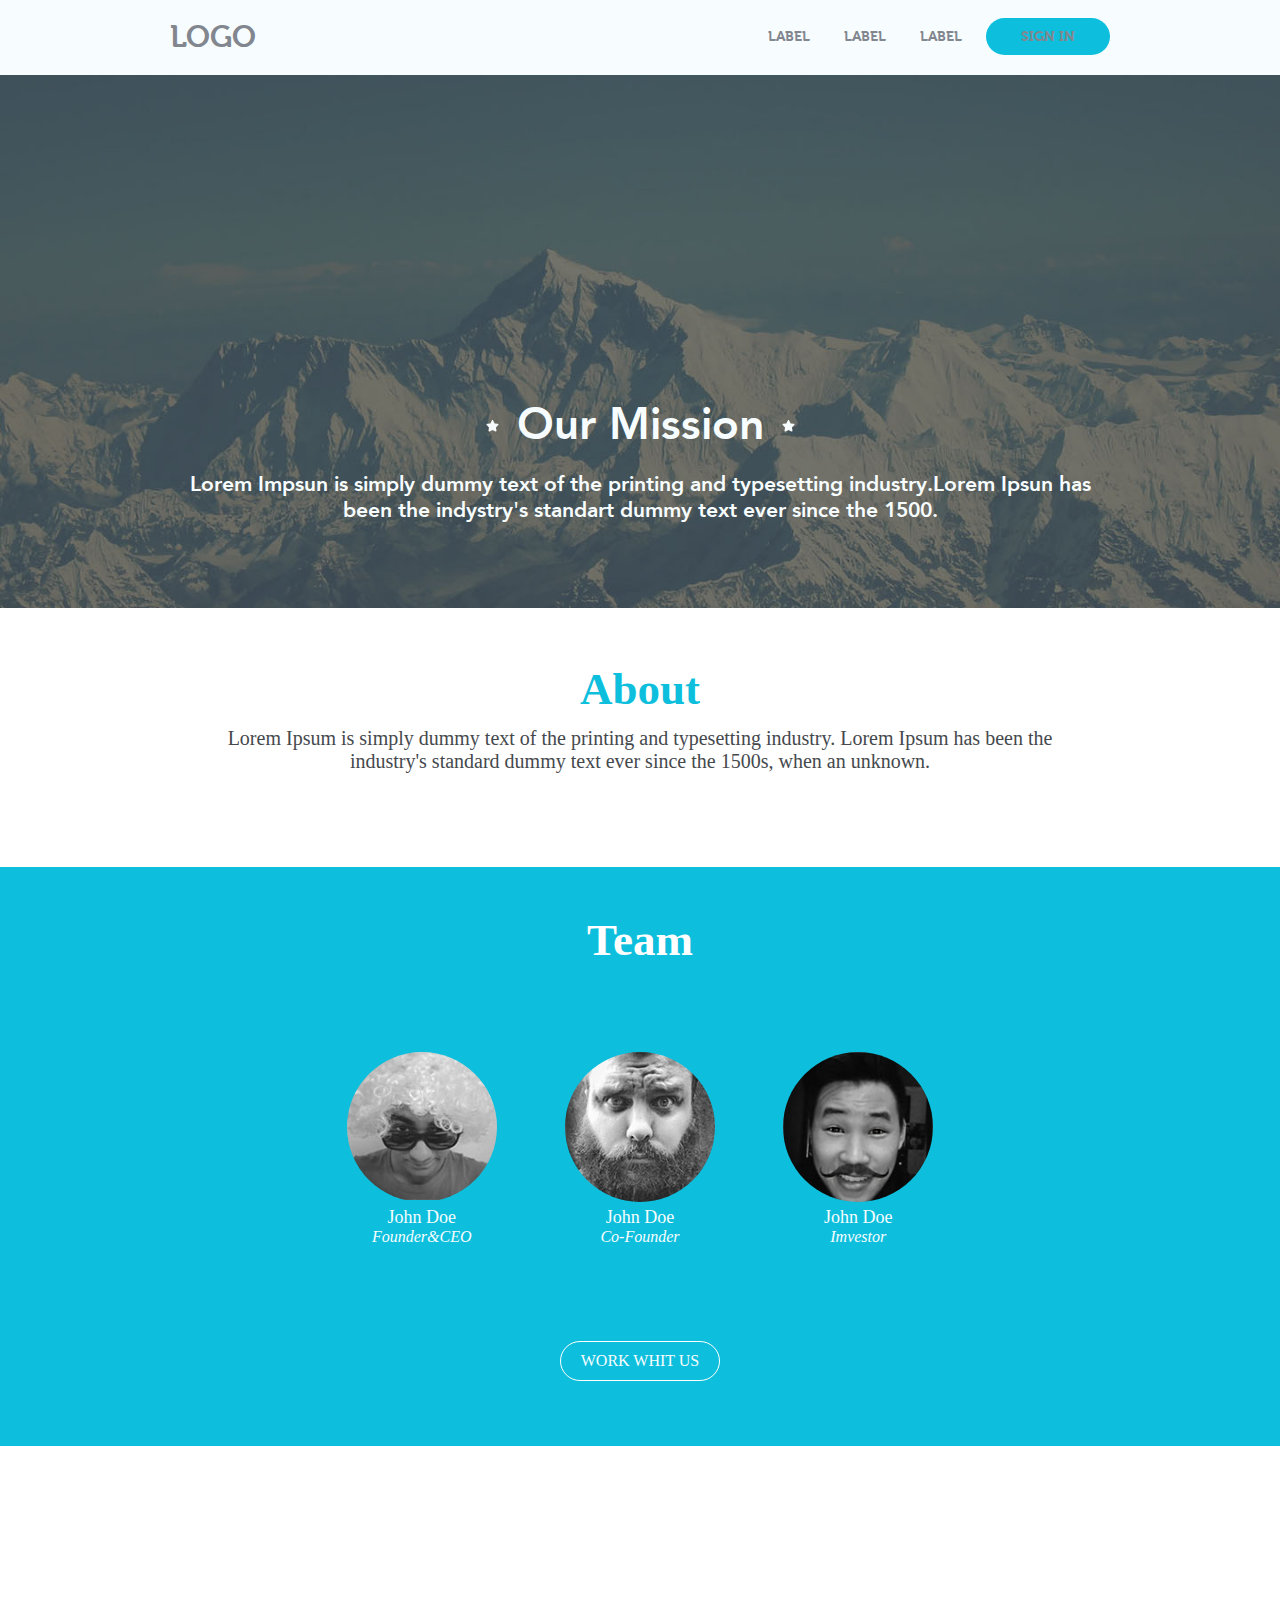
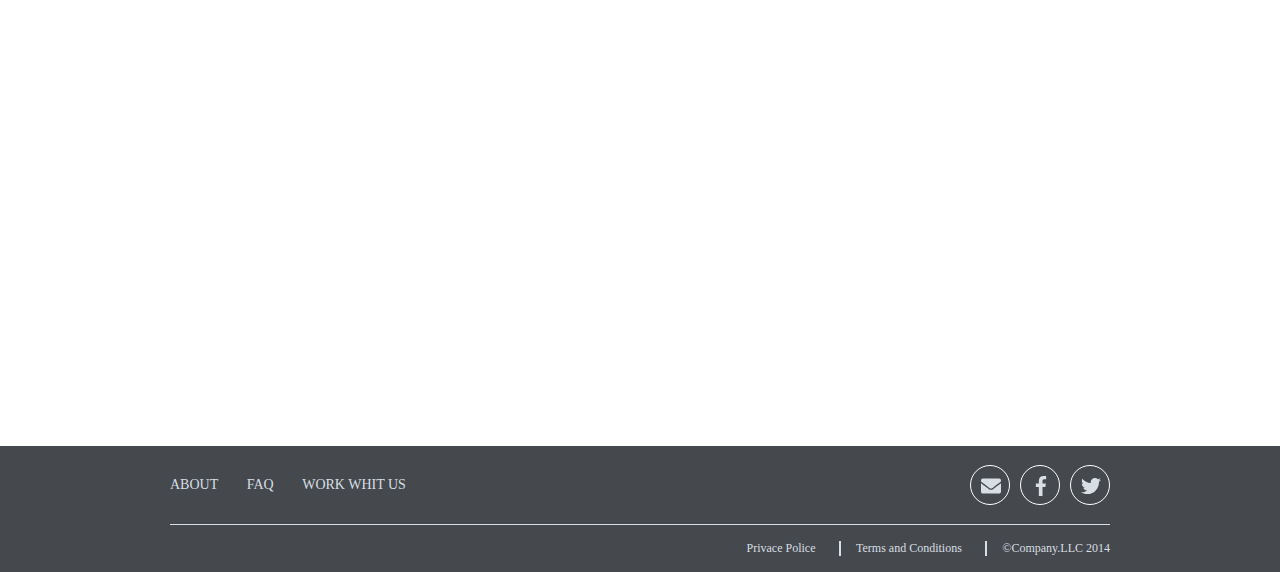
<file: index.html>
<!DOCTYPE html>
<html>
<head>
  <title>Index</title>
  <link rel="stylesheet" type="text/css" href="./styles/style.css">
  <link rel="stylesheet" type="text/css" href="./styles/reset.css">
  <link rel="stylesheet"  type="text/css" href="./fonts/stylesheet.css">
</head>
<body>
  <header>
    <div class="conteiner">
      <div class="header clearfix">
        <a href="#" class="LOGO">LOGO</a>
          <ul class="menu">
            <li class="label"><a href="#">LABEL</a></li>
            <li class="label"><a href="#">LABEL</a></li>
            <li class="label"><a href="#">LABEL</a></li>
            <li class="Sign"><a href="#">SIGN IN</a></li>
          </ul>
      </div>
    </div>
  </header>
  <main>
    <div class="ourmission">
     <img src="img/Layer 781.jpg">
        <div class="stars">
          <div class="conteiner">
           <div class="stars_ourmission">
            <svg aria-hidden="true" focusable="false" data-prefix="fas" data-icon="star" class="svg-inline--fa fa-star fa-w-18" role="img" xmlns="http://www.w3.org/2000/svg" viewBox="0 0 576 512"><path fill="currentColor" d="M259.3 17.8L194 150.2 47.9 171.5c-26.2 3.8-36.7 36.1-17.7 54.6l105.7 103-25 145.5c-4.5 26.3 23.2 46 46.4 33.7L288 439.6l130.7 68.7c23.2 12.2 50.9-7.4 46.4-33.7l-25-145.5 105.7-103c19-18.5 8.5-50.8-17.7-54.6L382 150.2 316.7 17.8c-11.7-23.6-45.6-23.9-57.4 0z"></path>
            </svg>
              <h1> Our Mission </h1>
            <svg aria-hidden="true" focusable="false" data-prefix="fas" data-icon="star" class="svg-inline--fa fa-star fa-w-18" role="img" xmlns="http://www.w3.org/2000/svg" viewBox="0 0 576 512"><path fill="currentColor" d="M259.3 17.8L194 150.2 47.9 171.5c-26.2 3.8-36.7 36.1-17.7 54.6l105.7 103-25 145.5c-4.5 26.3 23.2 46 46.4 33.7L288 439.6l130.7 68.7c23.2 12.2 50.9-7.4 46.4-33.7l-25-145.5 105.7-103c19-18.5 8.5-50.8-17.7-54.6L382 150.2 316.7 17.8c-11.7-23.6-45.6-23.9-57.4 0z"></path>
            </svg>
           </div>
         <p> Lorem Impsun is simply dummy text of the printing and typesetting industry.Lorem Ipsun has been the indystry's standart dummy text ever since the 1500.
         </p>
        </div>
       </div>
    </div>
    <div class="bg">
        <div class="conteiner">
          <h2> About </h2>
            <p> Lorem Ipsum is simply dummy text of the printing and typesetting industry. Lorem Ipsum has been the industry's standard dummy text ever since the 1500s, when an unknown.
            </p>
        </div>
    </div>
      <div class="team">
        <div class="conteiner">
          <h2>Team</h2>
          <div class="team_to_face">
            <div class="face">
              <div class="faceimg"><img src="./img/Layer 79.jpg"></div>
              <p class="name"> John Doe</p>
              <p class="profi">Founder&CEO</p>
            </div>
            <div class="face">  
              <div class="faceimg"><img src="./img/Layer 80.jpg"></div>
              <p class="name">John Doe</p>
              <p class="profi">Co-Founder</p>
            </div>
            <div class="face">
              <div class="faceimg"><img src="./img/Layer 81.jpg"></div>
              <p class="name">John Doe</p>
              <p class="profi">Imvestor</p>
            </div>
              <div class="work"><a href="#">WORK WHIT US</a></div>
          </div>
        </div>
      </div>
    <iframe src="https://www.google.com/maps/embed?pb=!1m18!1m12!1m3!1d729.9897849547955!2d-81.25911024288953!3d42.958065471756285!2m3!1f0!2f0!3f0!3m2!1i1024!2i768!4f13.1!3m3!1m2!1s0x882ef18241b74919%3A0xaa1edb406be1b6e8!2zSGlnaGxhbmQgQXZlLCBMb25kb24sIE9OLCDQmtCw0L3QsNC00LA!5e0!3m2!1sru!2s!4v1550308290056" height="600px" width="100%" frameborder="0" style="border:0" allowfullscreen></iframe>  
  </main>
    <footer>
      <div class="conteiner clearfix">
       <div class="ollfoot">
        <div class="menuandicon clearfix">
        <div class="menufoot">  
          <ul>
            <li><a href="#">ABOUT</a></li>
            <li><a href="#">FAQ</a></li>
            <li><a href="#">WORK WHIT US</a></li>
          </ul>
        </div>
        <div class="social">
          <ul>
            <li><a href="#"><svg aria-hidden="true" focusable="false" data-prefix="fas" data-icon="envelope" class="svg-inline--fa fa-envelope fa-w-16" role="img" xmlns="http://www.w3.org/2000/svg" viewBox="0 0 512 512"><path fill="currentColor" d="M502.3 190.8c3.9-3.1 9.7-.2 9.7 4.7V400c0 26.5-21.5 48-48 48H48c-26.5 0-48-21.5-48-48V195.6c0-5 5.7-7.8 9.7-4.7 22.4 17.4 52.1 39.5 154.1 113.6 21.1 15.4 56.7 47.8 92.2 47.6 35.7.3 72-32.8 92.3-47.6 102-74.1 131.6-96.3 154-113.7zM256 320c23.2.4 56.6-29.2 73.4-41.4 132.7-96.3 142.8-104.7 173.4-128.7 5.8-4.5 9.2-11.5 9.2-18.9v-19c0-26.5-21.5-48-48-48H48C21.5 64 0 85.5 0 112v19c0 7.4 3.4 14.3 9.2 18.9 30.6 23.9 40.7 32.4 173.4 128.7 16.8 12.2 50.2 41.8 73.4 41.4z"></path></svg></a></li>
            <li><a href="#"><svg aria-hidden="true" focusable="false" data-prefix="fab" data-icon="facebook-f" class="svg-inline--fa fa-facebook-f fa-w-9" role="img" xmlns="http://www.w3.org/2000/svg" viewBox="0 0 264 512"><path fill="currentColor" d="M215.8 85H264V3.6C255.7 2.5 227.1 0 193.8 0 124.3 0 76.7 42.4 76.7 120.3V192H0v91h76.7v229h94V283h73.6l11.7-91h-85.3v-62.7c0-26.3 7.3-44.3 45.1-44.3z"></path></svg></a></li>
            <li><a href="#"><svg aria-hidden="true" focusable="false" data-prefix="fab" data-icon="twitter" class="svg-inline--fa fa-twitter fa-w-16" role="img" xmlns="http://www.w3.org/2000/svg" viewBox="0 0 512 512"><path fill="currentColor" d="M459.37 151.716c.325 4.548.325 9.097.325 13.645 0 138.72-105.583 298.558-298.558 298.558-59.452 0-114.68-17.219-161.137-47.106 8.447.974 16.568 1.299 25.34 1.299 49.055 0 94.213-16.568 130.274-44.832-46.132-.975-84.792-31.188-98.112-72.772 6.498.974 12.995 1.624 19.818 1.624 9.421 0 18.843-1.3 27.614-3.573-48.081-9.747-84.143-51.98-84.143-102.985v-1.299c13.969 7.797 30.214 12.67 47.431 13.319-28.264-18.843-46.781-51.005-46.781-87.391 0-19.492 5.197-37.36 14.294-52.954 51.655 63.675 129.3 105.258 216.365 109.807-1.624-7.797-2.599-15.918-2.599-24.04 0-57.828 46.782-104.934 104.934-104.934 30.213 0 57.502 12.67 76.67 33.137 23.715-4.548 46.456-13.32 66.599-25.34-7.798 24.366-24.366 44.833-46.132 57.827 21.117-2.273 41.584-8.122 60.426-16.243-14.292 20.791-32.161 39.308-52.628 54.253z"></path></svg></a></li>
          </ul>
          </div>
        </div>
         <div class="ptc">
           <ul>
            <li><a href="#">Privace Police &nbsp</a></li>
            <li><a href="#">Terms and Conditions &nbsp</a></li>
            <li><a href="#">&copyCompany.LLC 2014</a></li>
            </ul>
         </div>
       </div>
      </div>
    </footer>
</body>
</html>
</file>
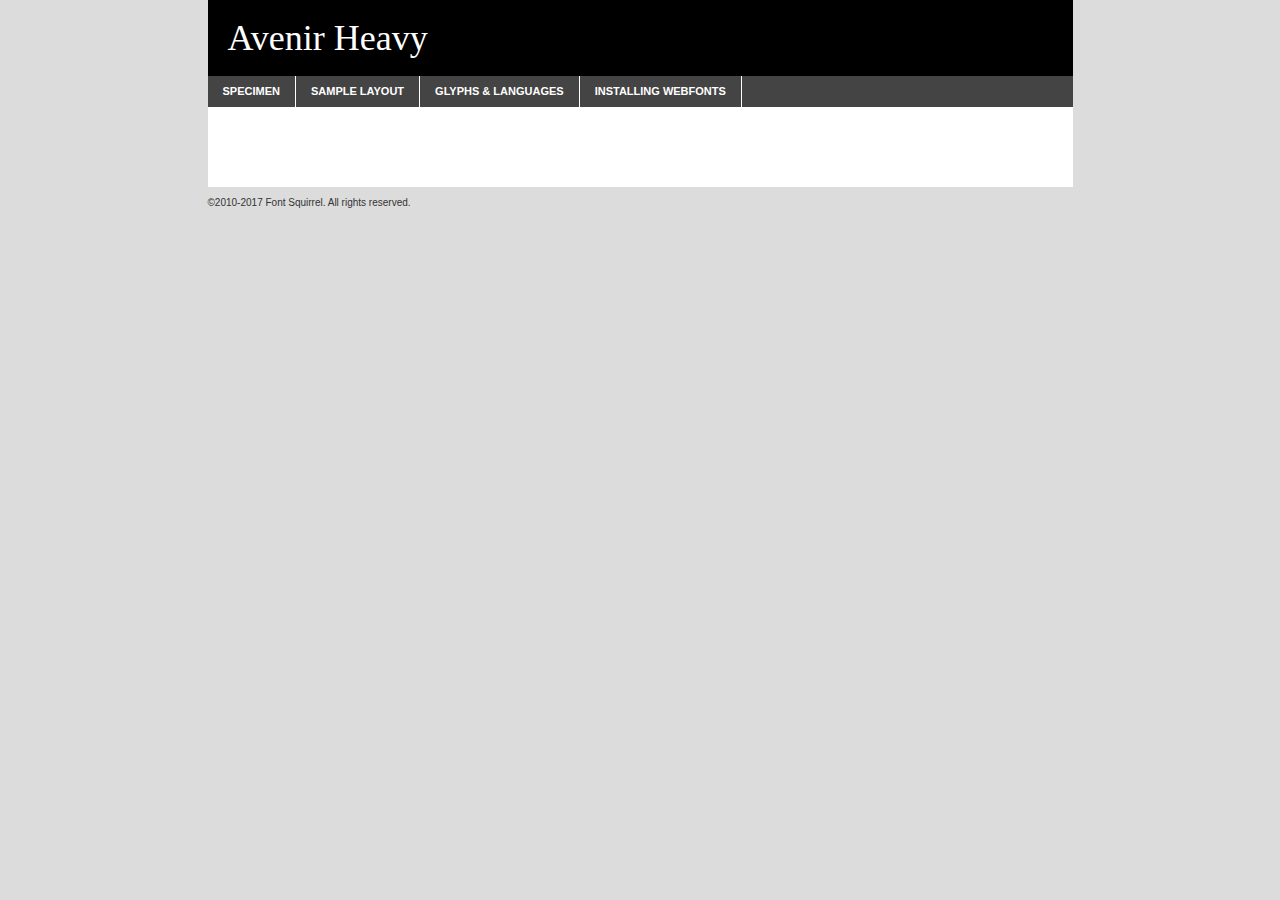
<file: fonts/aeh-demo.html>
<!DOCTYPE html PUBLIC "-//W3C//DTD XHTML 1.0 Transitional//EN"
	"http://www.w3.org/TR/xhtml1/DTD/xhtml1-transitional.dtd">

<html xmlns="http://www.w3.org/1999/xhtml" xml:lang="en" lang="en">
<head>
	<meta http-equiv="Content-Type" content="text/html; charset=utf-8" />
	<script src="http://ajax.googleapis.com/ajax/libs/jquery/1.7.2/jquery.min.js" type="text/javascript" charset="utf-8"></script>
	<script type="text/javascript">
	(function($){$.fn.easyTabs=function(option){var param=jQuery.extend({fadeSpeed:"fast",defaultContent:1,activeClass:'active'},option);$(this).each(function(){var thisId="#"+this.id;if(param.defaultContent==''){param.defaultContent=1;}
	if(typeof param.defaultContent=="number")
	{var defaultTab=$(thisId+" .tabs li:eq("+(param.defaultContent-1)+") a").attr('href').substr(1);}else{var defaultTab=param.defaultContent;}
	$(thisId+" .tabs li a").each(function(){var tabToHide=$(this).attr('href').substr(1);$("#"+tabToHide).addClass('easytabs-tab-content');});hideAll();changeContent(defaultTab);function hideAll(){$(thisId+" .easytabs-tab-content").hide();}
	function changeContent(tabId){hideAll();$(thisId+" .tabs li").removeClass(param.activeClass);$(thisId+" .tabs li a[href=#"+tabId+"]").closest('li').addClass(param.activeClass);if(param.fadeSpeed!="none")
	{$(thisId+" #"+tabId).fadeIn(param.fadeSpeed);}else{$(thisId+" #"+tabId).show();}}
	$(thisId+" .tabs li").click(function(){var tabId=$(this).find('a').attr('href').substr(1);changeContent(tabId);return false;});});}})(jQuery);
	</script>
	<link rel="stylesheet" href="specimen_files/specimen_stylesheet.css" type="text/css" charset="utf-8" />
	<link rel="stylesheet" href="stylesheet.css" type="text/css" charset="utf-8" />

	<style type="text/css">
					body{
				font-family: 'avenirheavy';
							}
		</style>

	<title>Avenir Heavy Specimen</title>
	
	
	<script type="text/javascript" charset="utf-8">
		$(document).ready(function() {
			$('#container').easyTabs({defaultContent:1});
		});
	</script>
</head>

<body>
<div id="container">
	<div id="header">
		Avenir Heavy	</div>
	<ul class="tabs">
		<li><a href="#specimen">Specimen</a></li>
		<li><a href="#layout">Sample Layout</a></li>
				<li><a href="#glyphs">Glyphs &amp; Languages</a></li>
		<li><a href="#installing">Installing Webfonts</a></li>
		
	</ul>
	
	<div id="main_content">

		
			<div id="specimen">
		
				<div class="section">
					<div class="grid12 firstcol">
						<div class="huge">AaBb</div>
					</div>
				</div>
		
				<div class="section">
					<div class="glyph_range">A&#x200B;B&#x200b;C&#x200b;D&#x200b;E&#x200b;F&#x200b;G&#x200b;H&#x200b;I&#x200b;J&#x200b;K&#x200b;L&#x200b;M&#x200b;N&#x200b;O&#x200b;P&#x200b;Q&#x200b;R&#x200b;S&#x200b;T&#x200b;U&#x200b;V&#x200b;W&#x200b;X&#x200b;Y&#x200b;Z&#x200b;a&#x200b;b&#x200b;c&#x200b;d&#x200b;e&#x200b;f&#x200b;g&#x200b;h&#x200b;i&#x200b;j&#x200b;k&#x200b;l&#x200b;m&#x200b;n&#x200b;o&#x200b;p&#x200b;q&#x200b;r&#x200b;s&#x200b;t&#x200b;u&#x200b;v&#x200b;w&#x200b;x&#x200b;y&#x200b;z&#x200b;1&#x200b;2&#x200b;3&#x200b;4&#x200b;5&#x200b;6&#x200b;7&#x200b;8&#x200b;9&#x200b;0&#x200b;&amp;&#x200b;.&#x200b;,&#x200b;?&#x200b;!&#x200b;&#64;&#x200b;(&#x200b;)&#x200b;#&#x200b;$&#x200b;%&#x200b;*&#x200b;+&#x200b;-&#x200b;=&#x200b;:&#x200b;;</div>
				</div>
				<div class="section">
					<div class="grid12 firstcol">
						<table class="sample_table">
							<tr><td>10</td><td class="size10">abcdefghijklmnopqrstuvwxyzABCDEFGHIJKLMNOPQRSTUVWXYZ0123456789abcdefghijklmnopqrstuvwxyzABCDEFGHIJKLMNOPQRSTUVWXYZ0123456789abcdefghijklmnopqrstuvwxyzABCDEFGHIJKLMNOPQRSTUVWXYZ</td></tr>
							<tr><td>11</td><td class="size11">abcdefghijklmnopqrstuvwxyzABCDEFGHIJKLMNOPQRSTUVWXYZ0123456789abcdefghijklmnopqrstuvwxyzABCDEFGHIJKLMNOPQRSTUVWXYZ0123456789abcdefghijklmnopqrstuvwxyzABCDEFGHIJKLMNOPQRSTUVWXYZ</td></tr>
							<tr><td>12</td><td class="size12">abcdefghijklmnopqrstuvwxyzABCDEFGHIJKLMNOPQRSTUVWXYZ0123456789abcdefghijklmnopqrstuvwxyzABCDEFGHIJKLMNOPQRSTUVWXYZ0123456789abcdefghijklmnopqrstuvwxyzABCDEFGHIJKLMNOPQRSTUVWXYZ</td></tr>
							<tr><td>13</td><td class="size13">abcdefghijklmnopqrstuvwxyzABCDEFGHIJKLMNOPQRSTUVWXYZ0123456789abcdefghijklmnopqrstuvwxyzABCDEFGHIJKLMNOPQRSTUVWXYZ0123456789abcdefghijklmnopqrstuvwxyzABCDEFGHIJKLMNOPQRSTUVWXYZ</td></tr>
							<tr><td>14</td><td class="size14">abcdefghijklmnopqrstuvwxyzABCDEFGHIJKLMNOPQRSTUVWXYZ0123456789abcdefghijklmnopqrstuvwxyzABCDEFGHIJKLMNOPQRSTUVWXYZ0123456789abcdefghijklmnopqrstuvwxyzABCDEFGHIJKLMNOPQRSTUVWXYZ</td></tr>
							<tr><td>16</td><td class="size16">abcdefghijklmnopqrstuvwxyzABCDEFGHIJKLMNOPQRSTUVWXYZ0123456789abcdefghijklmnopqrstuvwxyzABCDEFGHIJKLMNOPQRSTUVWXYZ</td></tr>
							<tr><td>18</td><td class="size18">abcdefghijklmnopqrstuvwxyzABCDEFGHIJKLMNOPQRSTUVWXYZ0123456789abcdefghijklmnopqrstuvwxyzABCDEFGHIJKLMNOPQRSTUVWXYZ</td></tr>
							<tr><td>20</td><td class="size20">abcdefghijklmnopqrstuvwxyzABCDEFGHIJKLMNOPQRSTUVWXYZ0123456789abcdefghijklmnopqrstuvwxyzABCDEFGHIJKLMNOPQRSTUVWXYZ</td></tr>
							<tr><td>24</td><td class="size24">abcdefghijklmnopqrstuvwxyzABCDEFGHIJKLMNOPQRSTUVWXYZ0123456789abcdefghijklmnopqrstuvwxyzABCDEFGHIJKLMNOPQRSTUVWXYZ</td></tr>
							<tr><td>30</td><td class="size30">abcdefghijklmnopqrstuvwxyzABCDEFGHIJKLMNOPQRSTUVWXYZ0123456789abcdefghijklmnopqrstuvwxyzABCDEFGHIJKLMNOPQRSTUVWXYZ</td></tr>
							<tr><td>36</td><td class="size36">abcdefghijklmnopqrstuvwxyzABCDEFGHIJKLMNOPQRSTUVWXYZ0123456789abcdefghijklmnopqrstuvwxyzABCDEFGHIJKLMNOPQRSTUVWXYZ</td></tr>
							<tr><td>48</td><td class="size48">abcdefghijklmnopqrstuvwxyzABCDEFGHIJKLMNOPQRSTUVWXYZ0123456789abcdefghijklmnopqrstuvwxyzABCDEFGHIJKLMNOPQRSTUVWXYZ</td></tr>
							<tr><td>60</td><td class="size60">abcdefghijklmnopqrstuvwxyzABCDEFGHIJKLMNOPQRSTUVWXYZ0123456789abcdefghijklmnopqrstuvwxyzABCDEFGHIJKLMNOPQRSTUVWXYZ</td></tr>
							<tr><td>72</td><td class="size72">abcdefghijklmnopqrstuvwxyzABCDEFGHIJKLMNOPQRSTUVWXYZ0123456789abcdefghijklmnopqrstuvwxyzABCDEFGHIJKLMNOPQRSTUVWXYZ</td></tr>
							<tr><td>90</td><td class="size90">abcdefghijklmnopqrstuvwxyzABCDEFGHIJKLMNOPQRSTUVWXYZ0123456789abcdefghijklmnopqrstuvwxyzABCDEFGHIJKLMNOPQRSTUVWXYZ</td></tr>
						</table>
				
					</div>
			
				</div>
		
		
		
								<div class="section" id="bodycomparison">


										<div id="xheight">
				<div class="fontbody">&#x25FC;&#x25FC;&#x25FC;&#x25FC;&#x25FC;&#x25FC;&#x25FC;&#x25FC;&#x25FC;&#x25FC;&#x25FC;&#x25FC;&#x25FC;&#x25FC;&#x25FC;&#x25FC;&#x25FC;&#x25FC;&#x25FC;&#x25FC;&#x25FC;&#x25FC;&#x25FC;&#x25FC;&#x25FC;&#x25FC;&#x25FC;&#x25FC;&#x25FC;&#x25FC;&#x25FC;&#x25FC;&#x25FC;&#x25FC;&#x25FC;&#x25FC;&#x25FC;&#x25FC;&#x25FC;&#x25FC;&#x25FC;&#x25FC;&#x25FC;&#x25FC;&#x25FC;&#x25FC;&#x25FC;&#x25FC;&#x25FC;&#x25FC;&#x25FC;&#x25FC;&#x25FC;&#x25FC;&#x25FC;&#x25FC;&#x25FC;&#x25FC;&#x25FC;&#x25FC;&#x25FC;&#x25FC;&#x25FC;&#x25FC;&#x25FC;&#x25FC;&#x25FC;&#x25FC;&#x25FC;&#x25FC;&#x25FC;&#x25FC;&#x25FC;&#x25FC;&#x25FC;&#x25FC;&#x25FC;&#x25FC;&#x25FC;&#x25FC;&#x25FC;&#x25FC;&#x25FC;&#x25FC;&#x25FC;&#x25FC;&#x25FC;&#x25FC;&#x25FC;&#x25FC;&#x25FC;&#x25FC;&#x25FC;&#x25FC;&#x25FC;&#x25FC;&#x25FC;&#x25FC;&#x25FC;body</div><div class="arialbody">body</div><div class="verdanabody">body</div><div class="georgiabody">body</div></div>
										<div class="fontbody" style="z-index:1">
											body<span>Avenir Heavy</span>
										</div>
										<div class="arialbody" style="z-index:1">
											body<span>Arial</span>
										</div>
										<div class="verdanabody" style="z-index:1">
											body<span>Verdana</span>
										</div>
										<div class="georgiabody" style="z-index:1">
											body<span>Georgia</span>
										</div>



								</div>
		
		
				<div class="section psample psample_row1" id="">
					
					<div class="grid2 firstcol">
						<p class="size10"><span>10.</span>Aenean lacinia bibendum nulla sed consectetur. Fusce dapibus, tellus ac cursus commodo, tortor mauris condimentum nibh, ut fermentum massa justo sit amet risus. Nullam id dolor id nibh ultricies vehicula ut id elit. Cum sociis natoque penatibus et magnis dis parturient montes, nascetur ridiculus mus. Nulla vitae elit libero, a pharetra augue.</p>
			
					</div>
					<div class="grid3">
						<p class="size11"><span>11.</span>Aenean lacinia bibendum nulla sed consectetur. Fusce dapibus, tellus ac cursus commodo, tortor mauris condimentum nibh, ut fermentum massa justo sit amet risus. Nullam id dolor id nibh ultricies vehicula ut id elit. Cum sociis natoque penatibus et magnis dis parturient montes, nascetur ridiculus mus. Nulla vitae elit libero, a pharetra augue.</p>
			
					</div>
					<div class="grid3">
						<p class="size12"><span>12.</span>Aenean lacinia bibendum nulla sed consectetur. Fusce dapibus, tellus ac cursus commodo, tortor mauris condimentum nibh, ut fermentum massa justo sit amet risus. Nullam id dolor id nibh ultricies vehicula ut id elit. Cum sociis natoque penatibus et magnis dis parturient montes, nascetur ridiculus mus. Nulla vitae elit libero, a pharetra augue.</p>
			
					</div>
					<div class="grid4">
						<p class="size13"><span>13.</span>Aenean lacinia bibendum nulla sed consectetur. Fusce dapibus, tellus ac cursus commodo, tortor mauris condimentum nibh, ut fermentum massa justo sit amet risus. Nullam id dolor id nibh ultricies vehicula ut id elit. Cum sociis natoque penatibus et magnis dis parturient montes, nascetur ridiculus mus. Nulla vitae elit libero, a pharetra augue.</p>
			
					</div>
					<div class="white_blend"></div>
					
				</div>
				<div class="section psample psample_row2" id="">
					<div class="grid3 firstcol">
						<p class="size14"><span>14.</span>Aenean lacinia bibendum nulla sed consectetur. Fusce dapibus, tellus ac cursus commodo, tortor mauris condimentum nibh, ut fermentum massa justo sit amet risus. Nullam id dolor id nibh ultricies vehicula ut id elit. Cum sociis natoque penatibus et magnis dis parturient montes, nascetur ridiculus mus. Nulla vitae elit libero, a pharetra augue.</p>
			
					</div>
					<div class="grid4">
						<p class="size16"><span>16.</span>Aenean lacinia bibendum nulla sed consectetur. Fusce dapibus, tellus ac cursus commodo, tortor mauris condimentum nibh, ut fermentum massa justo sit amet risus. Nullam id dolor id nibh ultricies vehicula ut id elit. Cum sociis natoque penatibus et magnis dis parturient montes, nascetur ridiculus mus. Nulla vitae elit libero, a pharetra augue.</p>
			
					</div>
					<div class="grid5">
						<p class="size18"><span>18.</span>Aenean lacinia bibendum nulla sed consectetur. Fusce dapibus, tellus ac cursus commodo, tortor mauris condimentum nibh, ut fermentum massa justo sit amet risus. Nullam id dolor id nibh ultricies vehicula ut id elit. Cum sociis natoque penatibus et magnis dis parturient montes, nascetur ridiculus mus. Nulla vitae elit libero, a pharetra augue.</p>
			
					</div>

					<div class="white_blend"></div>

				</div>
				
				<div class="section psample psample_row3" id="">
					<div class="grid5 firstcol">
						<p class="size20"><span>20.</span>Aenean lacinia bibendum nulla sed consectetur. Fusce dapibus, tellus ac cursus commodo, tortor mauris condimentum nibh, ut fermentum massa justo sit amet risus. Nullam id dolor id nibh ultricies vehicula ut id elit. Cum sociis natoque penatibus et magnis dis parturient montes, nascetur ridiculus mus. Nulla vitae elit libero, a pharetra augue.</p>
					</div>
					<div class="grid7">
						<p class="size24"><span>24.</span>Aenean lacinia bibendum nulla sed consectetur. Fusce dapibus, tellus ac cursus commodo, tortor mauris condimentum nibh, ut fermentum massa justo sit amet risus. Nullam id dolor id nibh ultricies vehicula ut id elit. Cum sociis natoque penatibus et magnis dis parturient montes, nascetur ridiculus mus. Nulla vitae elit libero, a pharetra augue.</p>
					</div>
					
					<div class="white_blend"></div>
					
				</div>
				
				<div class="section psample psample_row4" id="">
					<div class="grid12 firstcol">
						<p class="size30"><span>30.</span>Aenean lacinia bibendum nulla sed consectetur. Fusce dapibus, tellus ac cursus commodo, tortor mauris condimentum nibh, ut fermentum massa justo sit amet risus. Nullam id dolor id nibh ultricies vehicula ut id elit. Cum sociis natoque penatibus et magnis dis parturient montes, nascetur ridiculus mus. Nulla vitae elit libero, a pharetra augue.</p>
					</div>
					<div class="white_blend"></div>
					
				</div>
				
				
				
				<div class="section psample psample_row1 fullreverse">
					<div class="grid2 firstcol">
						<p class="size10"><span>10.</span>Aenean lacinia bibendum nulla sed consectetur. Fusce dapibus, tellus ac cursus commodo, tortor mauris condimentum nibh, ut fermentum massa justo sit amet risus. Nullam id dolor id nibh ultricies vehicula ut id elit. Cum sociis natoque penatibus et magnis dis parturient montes, nascetur ridiculus mus. Nulla vitae elit libero, a pharetra augue.</p>
			
					</div>
					<div class="grid3">
						<p class="size11"><span>11.</span>Aenean lacinia bibendum nulla sed consectetur. Fusce dapibus, tellus ac cursus commodo, tortor mauris condimentum nibh, ut fermentum massa justo sit amet risus. Nullam id dolor id nibh ultricies vehicula ut id elit. Cum sociis natoque penatibus et magnis dis parturient montes, nascetur ridiculus mus. Nulla vitae elit libero, a pharetra augue.</p>
			
					</div>
					<div class="grid3">
						<p class="size12"><span>12.</span>Aenean lacinia bibendum nulla sed consectetur. Fusce dapibus, tellus ac cursus commodo, tortor mauris condimentum nibh, ut fermentum massa justo sit amet risus. Nullam id dolor id nibh ultricies vehicula ut id elit. Cum sociis natoque penatibus et magnis dis parturient montes, nascetur ridiculus mus. Nulla vitae elit libero, a pharetra augue.</p>
			
					</div>
					<div class="grid4">
						<p class="size13"><span>13.</span>Aenean lacinia bibendum nulla sed consectetur. Fusce dapibus, tellus ac cursus commodo, tortor mauris condimentum nibh, ut fermentum massa justo sit amet risus. Nullam id dolor id nibh ultricies vehicula ut id elit. Cum sociis natoque penatibus et magnis dis parturient montes, nascetur ridiculus mus. Nulla vitae elit libero, a pharetra augue.</p>
			
					</div>
					<div class="black_blend"></div>
					
				</div>
				
				<div class="section psample psample_row2 fullreverse">
					<div class="grid3 firstcol">
						<p class="size14"><span>14.</span>Aenean lacinia bibendum nulla sed consectetur. Fusce dapibus, tellus ac cursus commodo, tortor mauris condimentum nibh, ut fermentum massa justo sit amet risus. Nullam id dolor id nibh ultricies vehicula ut id elit. Cum sociis natoque penatibus et magnis dis parturient montes, nascetur ridiculus mus. Nulla vitae elit libero, a pharetra augue.</p>
			
					</div>
					<div class="grid4">
						<p class="size16"><span>16.</span>Aenean lacinia bibendum nulla sed consectetur. Fusce dapibus, tellus ac cursus commodo, tortor mauris condimentum nibh, ut fermentum massa justo sit amet risus. Nullam id dolor id nibh ultricies vehicula ut id elit. Cum sociis natoque penatibus et magnis dis parturient montes, nascetur ridiculus mus. Nulla vitae elit libero, a pharetra augue.</p>
			
					</div>
					<div class="grid5">
						<p class="size18"><span>18.</span>Aenean lacinia bibendum nulla sed consectetur. Fusce dapibus, tellus ac cursus commodo, tortor mauris condimentum nibh, ut fermentum massa justo sit amet risus. Nullam id dolor id nibh ultricies vehicula ut id elit. Cum sociis natoque penatibus et magnis dis parturient montes, nascetur ridiculus mus. Nulla vitae elit libero, a pharetra augue.</p>
			
					</div>
					<div class="black_blend"></div>

				</div>
				
				<div class="section psample fullreverse psample_row3" id="">
					<div class="grid5 firstcol">
						<p class="size20"><span>20.</span>Aenean lacinia bibendum nulla sed consectetur. Fusce dapibus, tellus ac cursus commodo, tortor mauris condimentum nibh, ut fermentum massa justo sit amet risus. Nullam id dolor id nibh ultricies vehicula ut id elit. Cum sociis natoque penatibus et magnis dis parturient montes, nascetur ridiculus mus. Nulla vitae elit libero, a pharetra augue.</p>
					</div>
					<div class="grid7">
						<p class="size24"><span>24.</span>Aenean lacinia bibendum nulla sed consectetur. Fusce dapibus, tellus ac cursus commodo, tortor mauris condimentum nibh, ut fermentum massa justo sit amet risus. Nullam id dolor id nibh ultricies vehicula ut id elit. Cum sociis natoque penatibus et magnis dis parturient montes, nascetur ridiculus mus. Nulla vitae elit libero, a pharetra augue.</p>
					</div>
					
					<div class="black_blend"></div>
					
				</div>
				
				<div class="section psample fullreverse psample_row4" id="" style="border-bottom: 20px #000 solid;">
					<div class="grid12 firstcol">
						<p class="size30"><span>30.</span>Aenean lacinia bibendum nulla sed consectetur. Fusce dapibus, tellus ac cursus commodo, tortor mauris condimentum nibh, ut fermentum massa justo sit amet risus. Nullam id dolor id nibh ultricies vehicula ut id elit. Cum sociis natoque penatibus et magnis dis parturient montes, nascetur ridiculus mus. Nulla vitae elit libero, a pharetra augue.</p>
					</div>
					<div class="black_blend"></div>
					
				</div>
				
				
				
				
			</div>
			
			<div id="layout">
				
				<div class="section">
					
					<div class="grid12 firstcol">
						<h1>Lorem Ipsum Dolor</h1>
						<h2>Etiam porta sem malesuada magna mollis euismod</h2>
						
						<p class="byline">By <a href="#link">Aenean Lacinia</a></p>
					</div>
				</div>
				<div class="section">
					<div class="grid8 firstcol">
						<p class="large">Donec sed odio dui. Morbi leo risus, porta ac consectetur ac, vestibulum at eros. Fusce dapibus, tellus ac cursus commodo, tortor mauris condimentum nibh, ut fermentum massa justo sit amet risus. </p>

						
						<h3>Pellentesque ornare sem</h3>

						<p>Maecenas sed diam eget risus varius blandit sit amet non magna. Maecenas faucibus mollis interdum. Donec ullamcorper nulla non metus auctor fringilla. Nullam id dolor id nibh ultricies vehicula ut id elit. Nullam id dolor id nibh ultricies vehicula ut id elit. </p>

						<p>Aenean eu leo quam. Pellentesque ornare sem lacinia quam venenatis vestibulum. Lorem ipsum dolor sit amet, consectetur adipiscing elit. Cum sociis natoque penatibus et magnis dis parturient montes, nascetur ridiculus mus. </p>

						<p>Nulla vitae elit libero, a pharetra augue. Praesent commodo cursus magna, vel scelerisque nisl consectetur et. Aenean lacinia bibendum nulla sed consectetur. </p>

						<p>Nullam quis risus eget urna mollis ornare vel eu leo. Nullam quis risus eget urna mollis ornare vel eu leo. Maecenas sed diam eget risus varius blandit sit amet non magna. Donec ullamcorper nulla non metus auctor fringilla. </p>

						<h3>Cras mattis consectetur</h3>

						<p>Aenean eu leo quam. Pellentesque ornare sem lacinia quam venenatis vestibulum. Aenean lacinia bibendum nulla sed consectetur. Integer posuere erat a ante venenatis dapibus posuere velit aliquet. Cras mattis consectetur purus sit amet fermentum. </p>

						<p>Nullam id dolor id nibh ultricies vehicula ut id elit. Nullam quis risus eget urna mollis ornare vel eu leo. Cras mattis consectetur purus sit amet fermentum.</p>
					</div>
					
					<div class="grid4 sidebar">
						
						<div class="box reverse">
							<p class="last">Nullam quis risus eget urna mollis ornare vel eu leo. Donec ullamcorper nulla non metus auctor fringilla. Cras mattis consectetur purus sit amet fermentum. Sed posuere consectetur est at lobortis. Lorem ipsum dolor sit amet, consectetur adipiscing elit. </p>
						</div>
						
						<p class="caption">Maecenas sed diam eget risus varius.</p>

						<p>Vestibulum id ligula porta felis euismod semper. Integer posuere erat a ante venenatis dapibus posuere velit aliquet. Vestibulum id ligula porta felis euismod semper. Sed posuere consectetur est at lobortis. Maecenas sed diam eget risus varius blandit sit amet non magna. Fusce dapibus, tellus ac cursus commodo, tortor mauris condimentum nibh, ut fermentum massa justo sit amet risus. </p>

					

						<p>Duis mollis, est non commodo luctus, nisi erat porttitor ligula, eget lacinia odio sem nec elit. Aenean lacinia bibendum nulla sed consectetur. Vivamus sagittis lacus vel augue laoreet rutrum faucibus dolor auctor. Aenean lacinia bibendum nulla sed consectetur. Nullam quis risus eget urna mollis ornare vel eu leo. </p>

						<p>Praesent commodo cursus magna, vel scelerisque nisl consectetur et. Donec ullamcorper nulla non metus auctor fringilla. Maecenas faucibus mollis interdum. Fusce dapibus, tellus ac cursus commodo, tortor mauris condimentum nibh, ut fermentum massa justo sit amet risus. </p>

					</div>
				</div>
				
			</div>


			



		<div id="glyphs">
			<div class="section">
				<div class="grid12 firstcol">
			
				<h1>Language Support</h1>
				<p>The subset of Avenir Heavy in this kit supports the following languages:<br />
			
					Albanian, Basque, Breton, Chamorro, Danish, Dutch, English, Faroese, Finnish, French, Frisian, Galician, German, Icelandic, Italian, Malagasy, Norwegian, Portuguese, Spanish, Alsatian, Aragonese, Arapaho, Arrernte, Asturian, Aymara, Bislama, Cebuano, Corsican, Fijian, French_creole, Genoese, Gilbertese, Greenlandic, Haitian_creole, Hiligaynon, Hmong, Hopi, Ibanag, Iloko_ilokano, Indonesian, Interglossa_glosa, Interlingua, Irish_gaelic, Jerriais, Lojban, Lombard, Luxembourgeois, Manx, Mohawk, Norfolk_pitcairnese, Occitan, Oromo, Pangasinan, Papiamento, Piedmontese, Potawatomi, Rhaeto-romance, Romansh, Rotokas, Sami_lule, Samoan, Sardinian, Scots_gaelic, Seychelles_creole, Shona, Sicilian, Somali, Southern_ndebele, Swahili, Swati_swazi, Tagalog_filipino_pilipino, Tetum, Tok_pisin, Uyghur_latinized, Volapuk, Walloon, Warlpiri, Xhosa, Yapese, Zulu, Latinbasic, Ubasic, Demo				</p>
				<h1>Glyph Chart</h1>
				<p>The subset of Avenir Heavy in this kit includes all the glyphs listed below. Unicode entities are included above each glyph to help you insert individual characters into your layout.</p>
				<div id="glyph_chart">
			
																				 <div><p>&amp;#13;</p>&#13;</div>
																				 <div><p>&amp;#32;</p>&#32;</div>
																				 <div><p>&amp;#33;</p>&#33;</div>
																				 <div><p>&amp;#34;</p>&#34;</div>
																				 <div><p>&amp;#35;</p>&#35;</div>
																				 <div><p>&amp;#36;</p>&#36;</div>
																				 <div><p>&amp;#37;</p>&#37;</div>
																				 <div><p>&amp;#38;</p>&#38;</div>
																				 <div><p>&amp;#39;</p>&#39;</div>
																				 <div><p>&amp;#40;</p>&#40;</div>
																				 <div><p>&amp;#41;</p>&#41;</div>
																				 <div><p>&amp;#42;</p>&#42;</div>
																				 <div><p>&amp;#43;</p>&#43;</div>
																				 <div><p>&amp;#44;</p>&#44;</div>
																				 <div><p>&amp;#45;</p>&#45;</div>
																				 <div><p>&amp;#46;</p>&#46;</div>
																				 <div><p>&amp;#47;</p>&#47;</div>
																				 <div><p>&amp;#48;</p>&#48;</div>
																				 <div><p>&amp;#49;</p>&#49;</div>
																				 <div><p>&amp;#50;</p>&#50;</div>
																				 <div><p>&amp;#51;</p>&#51;</div>
																				 <div><p>&amp;#52;</p>&#52;</div>
																				 <div><p>&amp;#53;</p>&#53;</div>
																				 <div><p>&amp;#54;</p>&#54;</div>
																				 <div><p>&amp;#55;</p>&#55;</div>
																				 <div><p>&amp;#56;</p>&#56;</div>
																				 <div><p>&amp;#57;</p>&#57;</div>
																				 <div><p>&amp;#58;</p>&#58;</div>
																				 <div><p>&amp;#59;</p>&#59;</div>
																				 <div><p>&amp;#60;</p>&#60;</div>
																				 <div><p>&amp;#61;</p>&#61;</div>
																				 <div><p>&amp;#62;</p>&#62;</div>
																				 <div><p>&amp;#63;</p>&#63;</div>
																				 <div><p>&amp;#64;</p>&#64;</div>
																				 <div><p>&amp;#65;</p>&#65;</div>
																				 <div><p>&amp;#66;</p>&#66;</div>
																				 <div><p>&amp;#67;</p>&#67;</div>
																				 <div><p>&amp;#68;</p>&#68;</div>
																				 <div><p>&amp;#69;</p>&#69;</div>
																				 <div><p>&amp;#70;</p>&#70;</div>
																				 <div><p>&amp;#71;</p>&#71;</div>
																				 <div><p>&amp;#72;</p>&#72;</div>
																				 <div><p>&amp;#73;</p>&#73;</div>
																				 <div><p>&amp;#74;</p>&#74;</div>
																				 <div><p>&amp;#75;</p>&#75;</div>
																				 <div><p>&amp;#76;</p>&#76;</div>
																				 <div><p>&amp;#77;</p>&#77;</div>
																				 <div><p>&amp;#78;</p>&#78;</div>
																				 <div><p>&amp;#79;</p>&#79;</div>
																				 <div><p>&amp;#80;</p>&#80;</div>
																				 <div><p>&amp;#81;</p>&#81;</div>
																				 <div><p>&amp;#82;</p>&#82;</div>
																				 <div><p>&amp;#83;</p>&#83;</div>
																				 <div><p>&amp;#84;</p>&#84;</div>
																				 <div><p>&amp;#85;</p>&#85;</div>
																				 <div><p>&amp;#86;</p>&#86;</div>
																				 <div><p>&amp;#87;</p>&#87;</div>
																				 <div><p>&amp;#88;</p>&#88;</div>
																				 <div><p>&amp;#89;</p>&#89;</div>
																				 <div><p>&amp;#90;</p>&#90;</div>
																				 <div><p>&amp;#91;</p>&#91;</div>
																				 <div><p>&amp;#92;</p>&#92;</div>
																				 <div><p>&amp;#93;</p>&#93;</div>
																				 <div><p>&amp;#94;</p>&#94;</div>
																				 <div><p>&amp;#95;</p>&#95;</div>
																				 <div><p>&amp;#96;</p>&#96;</div>
																				 <div><p>&amp;#97;</p>&#97;</div>
																				 <div><p>&amp;#98;</p>&#98;</div>
																				 <div><p>&amp;#99;</p>&#99;</div>
																				 <div><p>&amp;#100;</p>&#100;</div>
																				 <div><p>&amp;#101;</p>&#101;</div>
																				 <div><p>&amp;#102;</p>&#102;</div>
																				 <div><p>&amp;#103;</p>&#103;</div>
																				 <div><p>&amp;#104;</p>&#104;</div>
																				 <div><p>&amp;#105;</p>&#105;</div>
																				 <div><p>&amp;#106;</p>&#106;</div>
																				 <div><p>&amp;#107;</p>&#107;</div>
																				 <div><p>&amp;#108;</p>&#108;</div>
																				 <div><p>&amp;#109;</p>&#109;</div>
																				 <div><p>&amp;#110;</p>&#110;</div>
																				 <div><p>&amp;#111;</p>&#111;</div>
																				 <div><p>&amp;#112;</p>&#112;</div>
																				 <div><p>&amp;#113;</p>&#113;</div>
																				 <div><p>&amp;#114;</p>&#114;</div>
																				 <div><p>&amp;#115;</p>&#115;</div>
																				 <div><p>&amp;#116;</p>&#116;</div>
																				 <div><p>&amp;#117;</p>&#117;</div>
																				 <div><p>&amp;#118;</p>&#118;</div>
																				 <div><p>&amp;#119;</p>&#119;</div>
																				 <div><p>&amp;#120;</p>&#120;</div>
																				 <div><p>&amp;#121;</p>&#121;</div>
																				 <div><p>&amp;#122;</p>&#122;</div>
																				 <div><p>&amp;#123;</p>&#123;</div>
																				 <div><p>&amp;#124;</p>&#124;</div>
																				 <div><p>&amp;#125;</p>&#125;</div>
																				 <div><p>&amp;#126;</p>&#126;</div>
																				 <div><p>&amp;#160;</p>&#160;</div>
																				 <div><p>&amp;#161;</p>&#161;</div>
																				 <div><p>&amp;#162;</p>&#162;</div>
																				 <div><p>&amp;#163;</p>&#163;</div>
																				 <div><p>&amp;#164;</p>&#164;</div>
																				 <div><p>&amp;#165;</p>&#165;</div>
																				 <div><p>&amp;#166;</p>&#166;</div>
																				 <div><p>&amp;#167;</p>&#167;</div>
																				 <div><p>&amp;#168;</p>&#168;</div>
																				 <div><p>&amp;#169;</p>&#169;</div>
																				 <div><p>&amp;#170;</p>&#170;</div>
																				 <div><p>&amp;#171;</p>&#171;</div>
																				 <div><p>&amp;#172;</p>&#172;</div>
																				 <div><p>&amp;#173;</p>&#173;</div>
																				 <div><p>&amp;#174;</p>&#174;</div>
																				 <div><p>&amp;#175;</p>&#175;</div>
																				 <div><p>&amp;#176;</p>&#176;</div>
																				 <div><p>&amp;#177;</p>&#177;</div>
																				 <div><p>&amp;#178;</p>&#178;</div>
																				 <div><p>&amp;#179;</p>&#179;</div>
																				 <div><p>&amp;#180;</p>&#180;</div>
																				 <div><p>&amp;#181;</p>&#181;</div>
																				 <div><p>&amp;#182;</p>&#182;</div>
																				 <div><p>&amp;#184;</p>&#184;</div>
																				 <div><p>&amp;#185;</p>&#185;</div>
																				 <div><p>&amp;#186;</p>&#186;</div>
																				 <div><p>&amp;#187;</p>&#187;</div>
																				 <div><p>&amp;#188;</p>&#188;</div>
																				 <div><p>&amp;#189;</p>&#189;</div>
																				 <div><p>&amp;#190;</p>&#190;</div>
																				 <div><p>&amp;#191;</p>&#191;</div>
																				 <div><p>&amp;#192;</p>&#192;</div>
																				 <div><p>&amp;#193;</p>&#193;</div>
																				 <div><p>&amp;#194;</p>&#194;</div>
																				 <div><p>&amp;#195;</p>&#195;</div>
																				 <div><p>&amp;#196;</p>&#196;</div>
																				 <div><p>&amp;#197;</p>&#197;</div>
																				 <div><p>&amp;#198;</p>&#198;</div>
																				 <div><p>&amp;#199;</p>&#199;</div>
																				 <div><p>&amp;#200;</p>&#200;</div>
																				 <div><p>&amp;#201;</p>&#201;</div>
																				 <div><p>&amp;#202;</p>&#202;</div>
																				 <div><p>&amp;#203;</p>&#203;</div>
																				 <div><p>&amp;#204;</p>&#204;</div>
																				 <div><p>&amp;#205;</p>&#205;</div>
																				 <div><p>&amp;#206;</p>&#206;</div>
																				 <div><p>&amp;#207;</p>&#207;</div>
																				 <div><p>&amp;#208;</p>&#208;</div>
																				 <div><p>&amp;#209;</p>&#209;</div>
																				 <div><p>&amp;#210;</p>&#210;</div>
																				 <div><p>&amp;#211;</p>&#211;</div>
																				 <div><p>&amp;#212;</p>&#212;</div>
																				 <div><p>&amp;#213;</p>&#213;</div>
																				 <div><p>&amp;#214;</p>&#214;</div>
																				 <div><p>&amp;#215;</p>&#215;</div>
																				 <div><p>&amp;#216;</p>&#216;</div>
																				 <div><p>&amp;#217;</p>&#217;</div>
																				 <div><p>&amp;#218;</p>&#218;</div>
																				 <div><p>&amp;#219;</p>&#219;</div>
																				 <div><p>&amp;#220;</p>&#220;</div>
																				 <div><p>&amp;#221;</p>&#221;</div>
																				 <div><p>&amp;#222;</p>&#222;</div>
																				 <div><p>&amp;#223;</p>&#223;</div>
																				 <div><p>&amp;#224;</p>&#224;</div>
																				 <div><p>&amp;#225;</p>&#225;</div>
																				 <div><p>&amp;#226;</p>&#226;</div>
																				 <div><p>&amp;#227;</p>&#227;</div>
																				 <div><p>&amp;#228;</p>&#228;</div>
																				 <div><p>&amp;#229;</p>&#229;</div>
																				 <div><p>&amp;#230;</p>&#230;</div>
																				 <div><p>&amp;#231;</p>&#231;</div>
																				 <div><p>&amp;#232;</p>&#232;</div>
																				 <div><p>&amp;#233;</p>&#233;</div>
																				 <div><p>&amp;#234;</p>&#234;</div>
																				 <div><p>&amp;#235;</p>&#235;</div>
																				 <div><p>&amp;#236;</p>&#236;</div>
																				 <div><p>&amp;#237;</p>&#237;</div>
																				 <div><p>&amp;#238;</p>&#238;</div>
																				 <div><p>&amp;#239;</p>&#239;</div>
																				 <div><p>&amp;#240;</p>&#240;</div>
																				 <div><p>&amp;#241;</p>&#241;</div>
																				 <div><p>&amp;#242;</p>&#242;</div>
																				 <div><p>&amp;#243;</p>&#243;</div>
																				 <div><p>&amp;#244;</p>&#244;</div>
																				 <div><p>&amp;#245;</p>&#245;</div>
																				 <div><p>&amp;#246;</p>&#246;</div>
																				 <div><p>&amp;#247;</p>&#247;</div>
																				 <div><p>&amp;#248;</p>&#248;</div>
																				 <div><p>&amp;#249;</p>&#249;</div>
																				 <div><p>&amp;#250;</p>&#250;</div>
																				 <div><p>&amp;#251;</p>&#251;</div>
																				 <div><p>&amp;#252;</p>&#252;</div>
																				 <div><p>&amp;#253;</p>&#253;</div>
																				 <div><p>&amp;#254;</p>&#254;</div>
																				 <div><p>&amp;#255;</p>&#255;</div>
																				 <div><p>&amp;#338;</p>&#338;</div>
																				 <div><p>&amp;#339;</p>&#339;</div>
																				 <div><p>&amp;#376;</p>&#376;</div>
																				 <div><p>&amp;#710;</p>&#710;</div>
																				 <div><p>&amp;#732;</p>&#732;</div>
																				 <div><p>&amp;#8192;</p>&#8192;</div>
																				 <div><p>&amp;#8193;</p>&#8193;</div>
																				 <div><p>&amp;#8194;</p>&#8194;</div>
																				 <div><p>&amp;#8195;</p>&#8195;</div>
																				 <div><p>&amp;#8196;</p>&#8196;</div>
																				 <div><p>&amp;#8197;</p>&#8197;</div>
																				 <div><p>&amp;#8198;</p>&#8198;</div>
																				 <div><p>&amp;#8199;</p>&#8199;</div>
																				 <div><p>&amp;#8200;</p>&#8200;</div>
																				 <div><p>&amp;#8201;</p>&#8201;</div>
																				 <div><p>&amp;#8202;</p>&#8202;</div>
																				 <div><p>&amp;#8208;</p>&#8208;</div>
																				 <div><p>&amp;#8209;</p>&#8209;</div>
																				 <div><p>&amp;#8210;</p>&#8210;</div>
																				 <div><p>&amp;#8211;</p>&#8211;</div>
																				 <div><p>&amp;#8212;</p>&#8212;</div>
																				 <div><p>&amp;#8216;</p>&#8216;</div>
																				 <div><p>&amp;#8217;</p>&#8217;</div>
																				 <div><p>&amp;#8218;</p>&#8218;</div>
																				 <div><p>&amp;#8220;</p>&#8220;</div>
																				 <div><p>&amp;#8221;</p>&#8221;</div>
																				 <div><p>&amp;#8222;</p>&#8222;</div>
																				 <div><p>&amp;#8226;</p>&#8226;</div>
																				 <div><p>&amp;#8230;</p>&#8230;</div>
																				 <div><p>&amp;#8239;</p>&#8239;</div>
																				 <div><p>&amp;#8249;</p>&#8249;</div>
																				 <div><p>&amp;#8250;</p>&#8250;</div>
																				 <div><p>&amp;#8287;</p>&#8287;</div>
																				 <div><p>&amp;#8482;</p>&#8482;</div>
																				 <div><p>&amp;#9724;</p>&#9724;</div>
																				 <div><p>&amp;#64257;</p>&#64257;</div>
																				 <div><p>&amp;#64258;</p>&#64258;</div>
																																						</div>	
				</div>
		
		
			</div>
		</div>
		
		
		<div id="specs">
			
		</div>
	
		<div id="installing">
			<div class="section">
				<div class="grid7 firstcol">
					<h1>Installing Webfonts</h1>
					
					<p>Webfonts are supported by all major browser platforms but not all in the same way. There are currently four different font formats that must be included in order to target all browsers. This includes TTF, WOFF, EOT and SVG.</p>
					
					<h2>1. Upload your webfonts</h2>
					<p>You must upload your webfont kit to your website. They should be in or near the same directory as your CSS files.</p>
					
					<h2>2. Include the webfont stylesheet</h2>
					<p>A special CSS @font-face declaration helps the various browsers select the appropriate font it needs without causing you a bunch of headaches. Learn more about this syntax by reading the <a href="https://www.fontspring.com/blog/further-hardening-of-the-bulletproof-syntax">Fontspring blog post</a> about it. The code for it is as follows:</p>


<code>
@font-face{ 
	font-family: 'MyWebFont';
	src: url('WebFont.eot');
	src: url('WebFont.eot?#iefix') format('embedded-opentype'),
	     url('WebFont.woff') format('woff'),
	     url('WebFont.ttf') format('truetype'),
	     url('WebFont.svg#webfont') format('svg');
}
</code>

	<p>We've already gone ahead and generated the code for you. All you have to do is link to the stylesheet in your HTML, like this:</p>
	<code>&lt;link rel=&quot;stylesheet&quot; href=&quot;stylesheet.css&quot; type=&quot;text/css&quot; charset=&quot;utf-8&quot; /&gt;</code>

					<h2>3. Modify your own stylesheet</h2>
					<p>To take advantage of your new fonts, you must tell your stylesheet to use them. Look at the original @font-face declaration above and find the property called "font-family." The name linked there will be what you use to reference the font. Prepend that webfont name to the font stack in the "font-family" property, inside the selector you want to change. For example:</p>
<code>p { font-family: 'WebFont', Arial, sans-serif; }</code>

<h2>4. Test</h2>
<p>Getting webfonts to work cross-browser <em>can</em> be tricky. Use the information in the sidebar to help you if you find that fonts aren't loading in a particular browser.</p>
				</div>
				
				<div class="grid5 sidebar">
					<div class="box">
						<h2>Troubleshooting<br />Font-Face Problems</h2>
						<p>Having trouble getting your webfonts to load in your new website? Here are some tips to sort out what might be the problem.</p>

						<h3>Fonts not showing in any browser</h3>

						<p>This sounds like you need to work on the plumbing. You either did not upload the fonts to the correct directory, or you did not link the fonts properly in the CSS. If you've confirmed that all this is correct and you still have a problem, take a look at your .htaccess file and see if requests are getting intercepted.</p>

						<h3>Fonts not loading in iPhone or iPad</h3>

						<p>The most common problem here is that you are serving the fonts from an IIS server. IIS refuses to serve files that have unknown MIME types. If that is the case, you must set the MIME type for SVG to "image/svg+xml" in the server settings. Follow these instructions from Microsoft if you need help.</p>

						<h3>Fonts not loading in Firefox</h3>

						<p>The primary reason for this failure? You are still using a version Firefox older than 3.5. So upgrade already! If that isn't it, then you are very likely serving fonts from a different domain. Firefox requires that all font assets be served from the same domain. Lastly it is possible that you need to add WOFF to your list of MIME types (if you are serving via IIS.)</p>

						<h3>Fonts not loading in IE</h3>

						<p>Are you looking at Internet Explorer on an actual Windows machine or are you cheating by using a service like Adobe BrowserLab? Many of these screenshot services do not render @font-face for IE. Best to test it on a real machine.</p>

						<h3>Fonts not loading in IE9</h3>

						<p>IE9, like Firefox, requires that fonts be served from the same domain as the website. Make sure that is the case.</p>
					</div>
				</div>
			</div>
			
		</div>
	
	</div>
	<div id="footer">
		<p>&copy;2010-2017 Font Squirrel. All rights reserved.</p>
	</div>
</div>
</body>
</html>
</file>
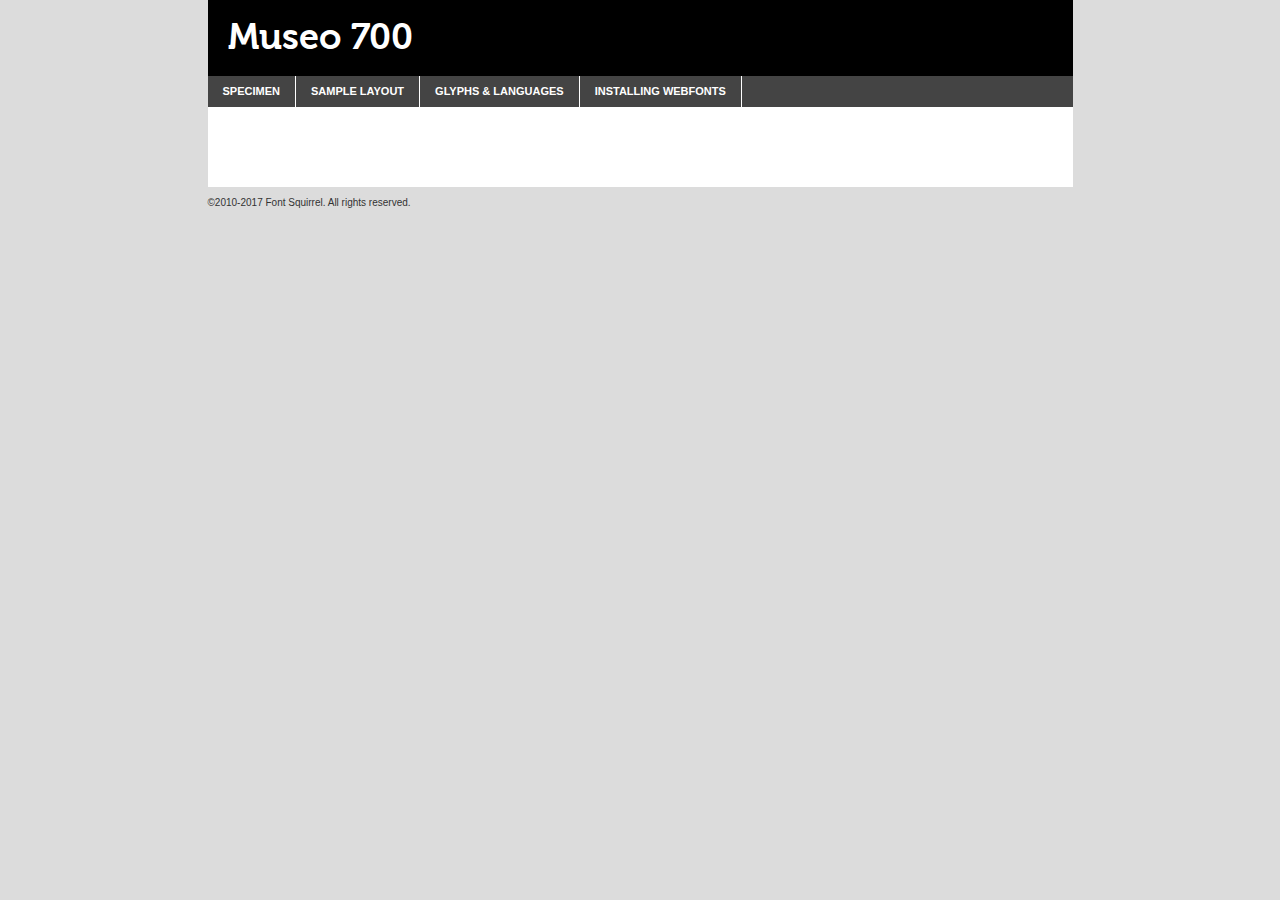
<file: fonts/museo_700-demo.html>
<!DOCTYPE html PUBLIC "-//W3C//DTD XHTML 1.0 Transitional//EN"
	"http://www.w3.org/TR/xhtml1/DTD/xhtml1-transitional.dtd">

<html xmlns="http://www.w3.org/1999/xhtml" xml:lang="en" lang="en">
<head>
	<meta http-equiv="Content-Type" content="text/html; charset=utf-8" />
	<script src="http://ajax.googleapis.com/ajax/libs/jquery/1.7.2/jquery.min.js" type="text/javascript" charset="utf-8"></script>
	<script type="text/javascript">
	(function($){$.fn.easyTabs=function(option){var param=jQuery.extend({fadeSpeed:"fast",defaultContent:1,activeClass:'active'},option);$(this).each(function(){var thisId="#"+this.id;if(param.defaultContent==''){param.defaultContent=1;}
	if(typeof param.defaultContent=="number")
	{var defaultTab=$(thisId+" .tabs li:eq("+(param.defaultContent-1)+") a").attr('href').substr(1);}else{var defaultTab=param.defaultContent;}
	$(thisId+" .tabs li a").each(function(){var tabToHide=$(this).attr('href').substr(1);$("#"+tabToHide).addClass('easytabs-tab-content');});hideAll();changeContent(defaultTab);function hideAll(){$(thisId+" .easytabs-tab-content").hide();}
	function changeContent(tabId){hideAll();$(thisId+" .tabs li").removeClass(param.activeClass);$(thisId+" .tabs li a[href=#"+tabId+"]").closest('li').addClass(param.activeClass);if(param.fadeSpeed!="none")
	{$(thisId+" #"+tabId).fadeIn(param.fadeSpeed);}else{$(thisId+" #"+tabId).show();}}
	$(thisId+" .tabs li").click(function(){var tabId=$(this).find('a').attr('href').substr(1);changeContent(tabId);return false;});});}})(jQuery);
	</script>
	<link rel="stylesheet" href="specimen_files/specimen_stylesheet.css" type="text/css" charset="utf-8" />
	<link rel="stylesheet" href="stylesheet.css" type="text/css" charset="utf-8" />

	<style type="text/css">
					body{
				font-family: 'museo700';
							}
		</style>

	<title>Museo 700 Specimen</title>
	
	
	<script type="text/javascript" charset="utf-8">
		$(document).ready(function() {
			$('#container').easyTabs({defaultContent:1});
		});
	</script>
</head>

<body>
<div id="container">
	<div id="header">
		Museo 700	</div>
	<ul class="tabs">
		<li><a href="#specimen">Specimen</a></li>
		<li><a href="#layout">Sample Layout</a></li>
				<li><a href="#glyphs">Glyphs &amp; Languages</a></li>
		<li><a href="#installing">Installing Webfonts</a></li>
		
	</ul>
	
	<div id="main_content">

		
			<div id="specimen">
		
				<div class="section">
					<div class="grid12 firstcol">
						<div class="huge">AaBb</div>
					</div>
				</div>
		
				<div class="section">
					<div class="glyph_range">A&#x200B;B&#x200b;C&#x200b;D&#x200b;E&#x200b;F&#x200b;G&#x200b;H&#x200b;I&#x200b;J&#x200b;K&#x200b;L&#x200b;M&#x200b;N&#x200b;O&#x200b;P&#x200b;Q&#x200b;R&#x200b;S&#x200b;T&#x200b;U&#x200b;V&#x200b;W&#x200b;X&#x200b;Y&#x200b;Z&#x200b;a&#x200b;b&#x200b;c&#x200b;d&#x200b;e&#x200b;f&#x200b;g&#x200b;h&#x200b;i&#x200b;j&#x200b;k&#x200b;l&#x200b;m&#x200b;n&#x200b;o&#x200b;p&#x200b;q&#x200b;r&#x200b;s&#x200b;t&#x200b;u&#x200b;v&#x200b;w&#x200b;x&#x200b;y&#x200b;z&#x200b;1&#x200b;2&#x200b;3&#x200b;4&#x200b;5&#x200b;6&#x200b;7&#x200b;8&#x200b;9&#x200b;0&#x200b;&amp;&#x200b;.&#x200b;,&#x200b;?&#x200b;!&#x200b;&#64;&#x200b;(&#x200b;)&#x200b;#&#x200b;$&#x200b;%&#x200b;*&#x200b;+&#x200b;-&#x200b;=&#x200b;:&#x200b;;</div>
				</div>
				<div class="section">
					<div class="grid12 firstcol">
						<table class="sample_table">
							<tr><td>10</td><td class="size10">abcdefghijklmnopqrstuvwxyzABCDEFGHIJKLMNOPQRSTUVWXYZ0123456789abcdefghijklmnopqrstuvwxyzABCDEFGHIJKLMNOPQRSTUVWXYZ0123456789abcdefghijklmnopqrstuvwxyzABCDEFGHIJKLMNOPQRSTUVWXYZ</td></tr>
							<tr><td>11</td><td class="size11">abcdefghijklmnopqrstuvwxyzABCDEFGHIJKLMNOPQRSTUVWXYZ0123456789abcdefghijklmnopqrstuvwxyzABCDEFGHIJKLMNOPQRSTUVWXYZ0123456789abcdefghijklmnopqrstuvwxyzABCDEFGHIJKLMNOPQRSTUVWXYZ</td></tr>
							<tr><td>12</td><td class="size12">abcdefghijklmnopqrstuvwxyzABCDEFGHIJKLMNOPQRSTUVWXYZ0123456789abcdefghijklmnopqrstuvwxyzABCDEFGHIJKLMNOPQRSTUVWXYZ0123456789abcdefghijklmnopqrstuvwxyzABCDEFGHIJKLMNOPQRSTUVWXYZ</td></tr>
							<tr><td>13</td><td class="size13">abcdefghijklmnopqrstuvwxyzABCDEFGHIJKLMNOPQRSTUVWXYZ0123456789abcdefghijklmnopqrstuvwxyzABCDEFGHIJKLMNOPQRSTUVWXYZ0123456789abcdefghijklmnopqrstuvwxyzABCDEFGHIJKLMNOPQRSTUVWXYZ</td></tr>
							<tr><td>14</td><td class="size14">abcdefghijklmnopqrstuvwxyzABCDEFGHIJKLMNOPQRSTUVWXYZ0123456789abcdefghijklmnopqrstuvwxyzABCDEFGHIJKLMNOPQRSTUVWXYZ0123456789abcdefghijklmnopqrstuvwxyzABCDEFGHIJKLMNOPQRSTUVWXYZ</td></tr>
							<tr><td>16</td><td class="size16">abcdefghijklmnopqrstuvwxyzABCDEFGHIJKLMNOPQRSTUVWXYZ0123456789abcdefghijklmnopqrstuvwxyzABCDEFGHIJKLMNOPQRSTUVWXYZ</td></tr>
							<tr><td>18</td><td class="size18">abcdefghijklmnopqrstuvwxyzABCDEFGHIJKLMNOPQRSTUVWXYZ0123456789abcdefghijklmnopqrstuvwxyzABCDEFGHIJKLMNOPQRSTUVWXYZ</td></tr>
							<tr><td>20</td><td class="size20">abcdefghijklmnopqrstuvwxyzABCDEFGHIJKLMNOPQRSTUVWXYZ0123456789abcdefghijklmnopqrstuvwxyzABCDEFGHIJKLMNOPQRSTUVWXYZ</td></tr>
							<tr><td>24</td><td class="size24">abcdefghijklmnopqrstuvwxyzABCDEFGHIJKLMNOPQRSTUVWXYZ0123456789abcdefghijklmnopqrstuvwxyzABCDEFGHIJKLMNOPQRSTUVWXYZ</td></tr>
							<tr><td>30</td><td class="size30">abcdefghijklmnopqrstuvwxyzABCDEFGHIJKLMNOPQRSTUVWXYZ0123456789abcdefghijklmnopqrstuvwxyzABCDEFGHIJKLMNOPQRSTUVWXYZ</td></tr>
							<tr><td>36</td><td class="size36">abcdefghijklmnopqrstuvwxyzABCDEFGHIJKLMNOPQRSTUVWXYZ0123456789abcdefghijklmnopqrstuvwxyzABCDEFGHIJKLMNOPQRSTUVWXYZ</td></tr>
							<tr><td>48</td><td class="size48">abcdefghijklmnopqrstuvwxyzABCDEFGHIJKLMNOPQRSTUVWXYZ0123456789abcdefghijklmnopqrstuvwxyzABCDEFGHIJKLMNOPQRSTUVWXYZ</td></tr>
							<tr><td>60</td><td class="size60">abcdefghijklmnopqrstuvwxyzABCDEFGHIJKLMNOPQRSTUVWXYZ0123456789abcdefghijklmnopqrstuvwxyzABCDEFGHIJKLMNOPQRSTUVWXYZ</td></tr>
							<tr><td>72</td><td class="size72">abcdefghijklmnopqrstuvwxyzABCDEFGHIJKLMNOPQRSTUVWXYZ0123456789abcdefghijklmnopqrstuvwxyzABCDEFGHIJKLMNOPQRSTUVWXYZ</td></tr>
							<tr><td>90</td><td class="size90">abcdefghijklmnopqrstuvwxyzABCDEFGHIJKLMNOPQRSTUVWXYZ0123456789abcdefghijklmnopqrstuvwxyzABCDEFGHIJKLMNOPQRSTUVWXYZ</td></tr>
						</table>
				
					</div>
			
				</div>
		
		
		
								<div class="section" id="bodycomparison">


										<div id="xheight">
				<div class="fontbody">&#x25FC;&#x25FC;&#x25FC;&#x25FC;&#x25FC;&#x25FC;&#x25FC;&#x25FC;&#x25FC;&#x25FC;&#x25FC;&#x25FC;&#x25FC;&#x25FC;&#x25FC;&#x25FC;&#x25FC;&#x25FC;&#x25FC;&#x25FC;&#x25FC;&#x25FC;&#x25FC;&#x25FC;&#x25FC;&#x25FC;&#x25FC;&#x25FC;&#x25FC;&#x25FC;&#x25FC;&#x25FC;&#x25FC;&#x25FC;&#x25FC;&#x25FC;&#x25FC;&#x25FC;&#x25FC;&#x25FC;&#x25FC;&#x25FC;&#x25FC;&#x25FC;&#x25FC;&#x25FC;&#x25FC;&#x25FC;&#x25FC;&#x25FC;&#x25FC;&#x25FC;&#x25FC;&#x25FC;&#x25FC;&#x25FC;&#x25FC;&#x25FC;&#x25FC;&#x25FC;&#x25FC;&#x25FC;&#x25FC;&#x25FC;&#x25FC;&#x25FC;&#x25FC;&#x25FC;&#x25FC;&#x25FC;&#x25FC;&#x25FC;&#x25FC;&#x25FC;&#x25FC;&#x25FC;&#x25FC;&#x25FC;&#x25FC;&#x25FC;&#x25FC;&#x25FC;&#x25FC;&#x25FC;&#x25FC;&#x25FC;&#x25FC;&#x25FC;&#x25FC;&#x25FC;&#x25FC;&#x25FC;&#x25FC;&#x25FC;&#x25FC;&#x25FC;&#x25FC;&#x25FC;&#x25FC;body</div><div class="arialbody">body</div><div class="verdanabody">body</div><div class="georgiabody">body</div></div>
										<div class="fontbody" style="z-index:1">
											body<span>Museo 700</span>
										</div>
										<div class="arialbody" style="z-index:1">
											body<span>Arial</span>
										</div>
										<div class="verdanabody" style="z-index:1">
											body<span>Verdana</span>
										</div>
										<div class="georgiabody" style="z-index:1">
											body<span>Georgia</span>
										</div>



								</div>
		
		
				<div class="section psample psample_row1" id="">
					
					<div class="grid2 firstcol">
						<p class="size10"><span>10.</span>Aenean lacinia bibendum nulla sed consectetur. Fusce dapibus, tellus ac cursus commodo, tortor mauris condimentum nibh, ut fermentum massa justo sit amet risus. Nullam id dolor id nibh ultricies vehicula ut id elit. Cum sociis natoque penatibus et magnis dis parturient montes, nascetur ridiculus mus. Nulla vitae elit libero, a pharetra augue.</p>
			
					</div>
					<div class="grid3">
						<p class="size11"><span>11.</span>Aenean lacinia bibendum nulla sed consectetur. Fusce dapibus, tellus ac cursus commodo, tortor mauris condimentum nibh, ut fermentum massa justo sit amet risus. Nullam id dolor id nibh ultricies vehicula ut id elit. Cum sociis natoque penatibus et magnis dis parturient montes, nascetur ridiculus mus. Nulla vitae elit libero, a pharetra augue.</p>
			
					</div>
					<div class="grid3">
						<p class="size12"><span>12.</span>Aenean lacinia bibendum nulla sed consectetur. Fusce dapibus, tellus ac cursus commodo, tortor mauris condimentum nibh, ut fermentum massa justo sit amet risus. Nullam id dolor id nibh ultricies vehicula ut id elit. Cum sociis natoque penatibus et magnis dis parturient montes, nascetur ridiculus mus. Nulla vitae elit libero, a pharetra augue.</p>
			
					</div>
					<div class="grid4">
						<p class="size13"><span>13.</span>Aenean lacinia bibendum nulla sed consectetur. Fusce dapibus, tellus ac cursus commodo, tortor mauris condimentum nibh, ut fermentum massa justo sit amet risus. Nullam id dolor id nibh ultricies vehicula ut id elit. Cum sociis natoque penatibus et magnis dis parturient montes, nascetur ridiculus mus. Nulla vitae elit libero, a pharetra augue.</p>
			
					</div>
					<div class="white_blend"></div>
					
				</div>
				<div class="section psample psample_row2" id="">
					<div class="grid3 firstcol">
						<p class="size14"><span>14.</span>Aenean lacinia bibendum nulla sed consectetur. Fusce dapibus, tellus ac cursus commodo, tortor mauris condimentum nibh, ut fermentum massa justo sit amet risus. Nullam id dolor id nibh ultricies vehicula ut id elit. Cum sociis natoque penatibus et magnis dis parturient montes, nascetur ridiculus mus. Nulla vitae elit libero, a pharetra augue.</p>
			
					</div>
					<div class="grid4">
						<p class="size16"><span>16.</span>Aenean lacinia bibendum nulla sed consectetur. Fusce dapibus, tellus ac cursus commodo, tortor mauris condimentum nibh, ut fermentum massa justo sit amet risus. Nullam id dolor id nibh ultricies vehicula ut id elit. Cum sociis natoque penatibus et magnis dis parturient montes, nascetur ridiculus mus. Nulla vitae elit libero, a pharetra augue.</p>
			
					</div>
					<div class="grid5">
						<p class="size18"><span>18.</span>Aenean lacinia bibendum nulla sed consectetur. Fusce dapibus, tellus ac cursus commodo, tortor mauris condimentum nibh, ut fermentum massa justo sit amet risus. Nullam id dolor id nibh ultricies vehicula ut id elit. Cum sociis natoque penatibus et magnis dis parturient montes, nascetur ridiculus mus. Nulla vitae elit libero, a pharetra augue.</p>
			
					</div>

					<div class="white_blend"></div>

				</div>
				
				<div class="section psample psample_row3" id="">
					<div class="grid5 firstcol">
						<p class="size20"><span>20.</span>Aenean lacinia bibendum nulla sed consectetur. Fusce dapibus, tellus ac cursus commodo, tortor mauris condimentum nibh, ut fermentum massa justo sit amet risus. Nullam id dolor id nibh ultricies vehicula ut id elit. Cum sociis natoque penatibus et magnis dis parturient montes, nascetur ridiculus mus. Nulla vitae elit libero, a pharetra augue.</p>
					</div>
					<div class="grid7">
						<p class="size24"><span>24.</span>Aenean lacinia bibendum nulla sed consectetur. Fusce dapibus, tellus ac cursus commodo, tortor mauris condimentum nibh, ut fermentum massa justo sit amet risus. Nullam id dolor id nibh ultricies vehicula ut id elit. Cum sociis natoque penatibus et magnis dis parturient montes, nascetur ridiculus mus. Nulla vitae elit libero, a pharetra augue.</p>
					</div>
					
					<div class="white_blend"></div>
					
				</div>
				
				<div class="section psample psample_row4" id="">
					<div class="grid12 firstcol">
						<p class="size30"><span>30.</span>Aenean lacinia bibendum nulla sed consectetur. Fusce dapibus, tellus ac cursus commodo, tortor mauris condimentum nibh, ut fermentum massa justo sit amet risus. Nullam id dolor id nibh ultricies vehicula ut id elit. Cum sociis natoque penatibus et magnis dis parturient montes, nascetur ridiculus mus. Nulla vitae elit libero, a pharetra augue.</p>
					</div>
					<div class="white_blend"></div>
					
				</div>
				
				
				
				<div class="section psample psample_row1 fullreverse">
					<div class="grid2 firstcol">
						<p class="size10"><span>10.</span>Aenean lacinia bibendum nulla sed consectetur. Fusce dapibus, tellus ac cursus commodo, tortor mauris condimentum nibh, ut fermentum massa justo sit amet risus. Nullam id dolor id nibh ultricies vehicula ut id elit. Cum sociis natoque penatibus et magnis dis parturient montes, nascetur ridiculus mus. Nulla vitae elit libero, a pharetra augue.</p>
			
					</div>
					<div class="grid3">
						<p class="size11"><span>11.</span>Aenean lacinia bibendum nulla sed consectetur. Fusce dapibus, tellus ac cursus commodo, tortor mauris condimentum nibh, ut fermentum massa justo sit amet risus. Nullam id dolor id nibh ultricies vehicula ut id elit. Cum sociis natoque penatibus et magnis dis parturient montes, nascetur ridiculus mus. Nulla vitae elit libero, a pharetra augue.</p>
			
					</div>
					<div class="grid3">
						<p class="size12"><span>12.</span>Aenean lacinia bibendum nulla sed consectetur. Fusce dapibus, tellus ac cursus commodo, tortor mauris condimentum nibh, ut fermentum massa justo sit amet risus. Nullam id dolor id nibh ultricies vehicula ut id elit. Cum sociis natoque penatibus et magnis dis parturient montes, nascetur ridiculus mus. Nulla vitae elit libero, a pharetra augue.</p>
			
					</div>
					<div class="grid4">
						<p class="size13"><span>13.</span>Aenean lacinia bibendum nulla sed consectetur. Fusce dapibus, tellus ac cursus commodo, tortor mauris condimentum nibh, ut fermentum massa justo sit amet risus. Nullam id dolor id nibh ultricies vehicula ut id elit. Cum sociis natoque penatibus et magnis dis parturient montes, nascetur ridiculus mus. Nulla vitae elit libero, a pharetra augue.</p>
			
					</div>
					<div class="black_blend"></div>
					
				</div>
				
				<div class="section psample psample_row2 fullreverse">
					<div class="grid3 firstcol">
						<p class="size14"><span>14.</span>Aenean lacinia bibendum nulla sed consectetur. Fusce dapibus, tellus ac cursus commodo, tortor mauris condimentum nibh, ut fermentum massa justo sit amet risus. Nullam id dolor id nibh ultricies vehicula ut id elit. Cum sociis natoque penatibus et magnis dis parturient montes, nascetur ridiculus mus. Nulla vitae elit libero, a pharetra augue.</p>
			
					</div>
					<div class="grid4">
						<p class="size16"><span>16.</span>Aenean lacinia bibendum nulla sed consectetur. Fusce dapibus, tellus ac cursus commodo, tortor mauris condimentum nibh, ut fermentum massa justo sit amet risus. Nullam id dolor id nibh ultricies vehicula ut id elit. Cum sociis natoque penatibus et magnis dis parturient montes, nascetur ridiculus mus. Nulla vitae elit libero, a pharetra augue.</p>
			
					</div>
					<div class="grid5">
						<p class="size18"><span>18.</span>Aenean lacinia bibendum nulla sed consectetur. Fusce dapibus, tellus ac cursus commodo, tortor mauris condimentum nibh, ut fermentum massa justo sit amet risus. Nullam id dolor id nibh ultricies vehicula ut id elit. Cum sociis natoque penatibus et magnis dis parturient montes, nascetur ridiculus mus. Nulla vitae elit libero, a pharetra augue.</p>
			
					</div>
					<div class="black_blend"></div>

				</div>
				
				<div class="section psample fullreverse psample_row3" id="">
					<div class="grid5 firstcol">
						<p class="size20"><span>20.</span>Aenean lacinia bibendum nulla sed consectetur. Fusce dapibus, tellus ac cursus commodo, tortor mauris condimentum nibh, ut fermentum massa justo sit amet risus. Nullam id dolor id nibh ultricies vehicula ut id elit. Cum sociis natoque penatibus et magnis dis parturient montes, nascetur ridiculus mus. Nulla vitae elit libero, a pharetra augue.</p>
					</div>
					<div class="grid7">
						<p class="size24"><span>24.</span>Aenean lacinia bibendum nulla sed consectetur. Fusce dapibus, tellus ac cursus commodo, tortor mauris condimentum nibh, ut fermentum massa justo sit amet risus. Nullam id dolor id nibh ultricies vehicula ut id elit. Cum sociis natoque penatibus et magnis dis parturient montes, nascetur ridiculus mus. Nulla vitae elit libero, a pharetra augue.</p>
					</div>
					
					<div class="black_blend"></div>
					
				</div>
				
				<div class="section psample fullreverse psample_row4" id="" style="border-bottom: 20px #000 solid;">
					<div class="grid12 firstcol">
						<p class="size30"><span>30.</span>Aenean lacinia bibendum nulla sed consectetur. Fusce dapibus, tellus ac cursus commodo, tortor mauris condimentum nibh, ut fermentum massa justo sit amet risus. Nullam id dolor id nibh ultricies vehicula ut id elit. Cum sociis natoque penatibus et magnis dis parturient montes, nascetur ridiculus mus. Nulla vitae elit libero, a pharetra augue.</p>
					</div>
					<div class="black_blend"></div>
					
				</div>
				
				
				
				
			</div>
			
			<div id="layout">
				
				<div class="section">
					
					<div class="grid12 firstcol">
						<h1>Lorem Ipsum Dolor</h1>
						<h2>Etiam porta sem malesuada magna mollis euismod</h2>
						
						<p class="byline">By <a href="#link">Aenean Lacinia</a></p>
					</div>
				</div>
				<div class="section">
					<div class="grid8 firstcol">
						<p class="large">Donec sed odio dui. Morbi leo risus, porta ac consectetur ac, vestibulum at eros. Fusce dapibus, tellus ac cursus commodo, tortor mauris condimentum nibh, ut fermentum massa justo sit amet risus. </p>

						
						<h3>Pellentesque ornare sem</h3>

						<p>Maecenas sed diam eget risus varius blandit sit amet non magna. Maecenas faucibus mollis interdum. Donec ullamcorper nulla non metus auctor fringilla. Nullam id dolor id nibh ultricies vehicula ut id elit. Nullam id dolor id nibh ultricies vehicula ut id elit. </p>

						<p>Aenean eu leo quam. Pellentesque ornare sem lacinia quam venenatis vestibulum. Lorem ipsum dolor sit amet, consectetur adipiscing elit. Cum sociis natoque penatibus et magnis dis parturient montes, nascetur ridiculus mus. </p>

						<p>Nulla vitae elit libero, a pharetra augue. Praesent commodo cursus magna, vel scelerisque nisl consectetur et. Aenean lacinia bibendum nulla sed consectetur. </p>

						<p>Nullam quis risus eget urna mollis ornare vel eu leo. Nullam quis risus eget urna mollis ornare vel eu leo. Maecenas sed diam eget risus varius blandit sit amet non magna. Donec ullamcorper nulla non metus auctor fringilla. </p>

						<h3>Cras mattis consectetur</h3>

						<p>Aenean eu leo quam. Pellentesque ornare sem lacinia quam venenatis vestibulum. Aenean lacinia bibendum nulla sed consectetur. Integer posuere erat a ante venenatis dapibus posuere velit aliquet. Cras mattis consectetur purus sit amet fermentum. </p>

						<p>Nullam id dolor id nibh ultricies vehicula ut id elit. Nullam quis risus eget urna mollis ornare vel eu leo. Cras mattis consectetur purus sit amet fermentum.</p>
					</div>
					
					<div class="grid4 sidebar">
						
						<div class="box reverse">
							<p class="last">Nullam quis risus eget urna mollis ornare vel eu leo. Donec ullamcorper nulla non metus auctor fringilla. Cras mattis consectetur purus sit amet fermentum. Sed posuere consectetur est at lobortis. Lorem ipsum dolor sit amet, consectetur adipiscing elit. </p>
						</div>
						
						<p class="caption">Maecenas sed diam eget risus varius.</p>

						<p>Vestibulum id ligula porta felis euismod semper. Integer posuere erat a ante venenatis dapibus posuere velit aliquet. Vestibulum id ligula porta felis euismod semper. Sed posuere consectetur est at lobortis. Maecenas sed diam eget risus varius blandit sit amet non magna. Fusce dapibus, tellus ac cursus commodo, tortor mauris condimentum nibh, ut fermentum massa justo sit amet risus. </p>

					

						<p>Duis mollis, est non commodo luctus, nisi erat porttitor ligula, eget lacinia odio sem nec elit. Aenean lacinia bibendum nulla sed consectetur. Vivamus sagittis lacus vel augue laoreet rutrum faucibus dolor auctor. Aenean lacinia bibendum nulla sed consectetur. Nullam quis risus eget urna mollis ornare vel eu leo. </p>

						<p>Praesent commodo cursus magna, vel scelerisque nisl consectetur et. Donec ullamcorper nulla non metus auctor fringilla. Maecenas faucibus mollis interdum. Fusce dapibus, tellus ac cursus commodo, tortor mauris condimentum nibh, ut fermentum massa justo sit amet risus. </p>

					</div>
				</div>
				
			</div>


			



		<div id="glyphs">
			<div class="section">
				<div class="grid12 firstcol">
			
				<h1>Language Support</h1>
				<p>The subset of Museo 700 in this kit supports the following languages:<br />
			
					Albanian, Basque, Breton, Chamorro, Danish, Dutch, English, Faroese, Finnish, French, Frisian, Galician, German, Icelandic, Italian, Malagasy, Norwegian, Portuguese, Spanish, Alsatian, Aragonese, Arapaho, Arrernte, Asturian, Aymara, Bislama, Cebuano, Corsican, Fijian, French_creole, Genoese, Gilbertese, Greenlandic, Haitian_creole, Hiligaynon, Hmong, Hopi, Ibanag, Iloko_ilokano, Indonesian, Interglossa_glosa, Interlingua, Irish_gaelic, Jerriais, Lojban, Lombard, Luxembourgeois, Manx, Mohawk, Norfolk_pitcairnese, Occitan, Oromo, Pangasinan, Papiamento, Piedmontese, Potawatomi, Rhaeto-romance, Romansh, Rotokas, Sami_lule, Samoan, Sardinian, Scots_gaelic, Seychelles_creole, Shona, Sicilian, Somali, Southern_ndebele, Swahili, Swati_swazi, Tagalog_filipino_pilipino, Tetum, Tok_pisin, Uyghur_latinized, Volapuk, Walloon, Warlpiri, Xhosa, Yapese, Zulu, Latinbasic, Ubasic, Demo				</p>
				<h1>Glyph Chart</h1>
				<p>The subset of Museo 700 in this kit includes all the glyphs listed below. Unicode entities are included above each glyph to help you insert individual characters into your layout.</p>
				<div id="glyph_chart">
			
																				 <div><p>&amp;#32;</p>&#32;</div>
																				 <div><p>&amp;#33;</p>&#33;</div>
																				 <div><p>&amp;#34;</p>&#34;</div>
																				 <div><p>&amp;#35;</p>&#35;</div>
																				 <div><p>&amp;#36;</p>&#36;</div>
																				 <div><p>&amp;#37;</p>&#37;</div>
																				 <div><p>&amp;#38;</p>&#38;</div>
																				 <div><p>&amp;#39;</p>&#39;</div>
																				 <div><p>&amp;#40;</p>&#40;</div>
																				 <div><p>&amp;#41;</p>&#41;</div>
																				 <div><p>&amp;#42;</p>&#42;</div>
																				 <div><p>&amp;#43;</p>&#43;</div>
																				 <div><p>&amp;#44;</p>&#44;</div>
																				 <div><p>&amp;#45;</p>&#45;</div>
																				 <div><p>&amp;#46;</p>&#46;</div>
																				 <div><p>&amp;#47;</p>&#47;</div>
																				 <div><p>&amp;#48;</p>&#48;</div>
																				 <div><p>&amp;#49;</p>&#49;</div>
																				 <div><p>&amp;#50;</p>&#50;</div>
																				 <div><p>&amp;#51;</p>&#51;</div>
																				 <div><p>&amp;#52;</p>&#52;</div>
																				 <div><p>&amp;#53;</p>&#53;</div>
																				 <div><p>&amp;#54;</p>&#54;</div>
																				 <div><p>&amp;#55;</p>&#55;</div>
																				 <div><p>&amp;#56;</p>&#56;</div>
																				 <div><p>&amp;#57;</p>&#57;</div>
																				 <div><p>&amp;#58;</p>&#58;</div>
																				 <div><p>&amp;#59;</p>&#59;</div>
																				 <div><p>&amp;#60;</p>&#60;</div>
																				 <div><p>&amp;#61;</p>&#61;</div>
																				 <div><p>&amp;#62;</p>&#62;</div>
																				 <div><p>&amp;#63;</p>&#63;</div>
																				 <div><p>&amp;#64;</p>&#64;</div>
																				 <div><p>&amp;#65;</p>&#65;</div>
																				 <div><p>&amp;#66;</p>&#66;</div>
																				 <div><p>&amp;#67;</p>&#67;</div>
																				 <div><p>&amp;#68;</p>&#68;</div>
																				 <div><p>&amp;#69;</p>&#69;</div>
																				 <div><p>&amp;#70;</p>&#70;</div>
																				 <div><p>&amp;#71;</p>&#71;</div>
																				 <div><p>&amp;#72;</p>&#72;</div>
																				 <div><p>&amp;#73;</p>&#73;</div>
																				 <div><p>&amp;#74;</p>&#74;</div>
																				 <div><p>&amp;#75;</p>&#75;</div>
																				 <div><p>&amp;#76;</p>&#76;</div>
																				 <div><p>&amp;#77;</p>&#77;</div>
																				 <div><p>&amp;#78;</p>&#78;</div>
																				 <div><p>&amp;#79;</p>&#79;</div>
																				 <div><p>&amp;#80;</p>&#80;</div>
																				 <div><p>&amp;#81;</p>&#81;</div>
																				 <div><p>&amp;#82;</p>&#82;</div>
																				 <div><p>&amp;#83;</p>&#83;</div>
																				 <div><p>&amp;#84;</p>&#84;</div>
																				 <div><p>&amp;#85;</p>&#85;</div>
																				 <div><p>&amp;#86;</p>&#86;</div>
																				 <div><p>&amp;#87;</p>&#87;</div>
																				 <div><p>&amp;#88;</p>&#88;</div>
																				 <div><p>&amp;#89;</p>&#89;</div>
																				 <div><p>&amp;#90;</p>&#90;</div>
																				 <div><p>&amp;#91;</p>&#91;</div>
																				 <div><p>&amp;#92;</p>&#92;</div>
																				 <div><p>&amp;#93;</p>&#93;</div>
																				 <div><p>&amp;#94;</p>&#94;</div>
																				 <div><p>&amp;#95;</p>&#95;</div>
																				 <div><p>&amp;#96;</p>&#96;</div>
																				 <div><p>&amp;#97;</p>&#97;</div>
																				 <div><p>&amp;#98;</p>&#98;</div>
																				 <div><p>&amp;#99;</p>&#99;</div>
																				 <div><p>&amp;#100;</p>&#100;</div>
																				 <div><p>&amp;#101;</p>&#101;</div>
																				 <div><p>&amp;#102;</p>&#102;</div>
																				 <div><p>&amp;#103;</p>&#103;</div>
																				 <div><p>&amp;#104;</p>&#104;</div>
																				 <div><p>&amp;#105;</p>&#105;</div>
																				 <div><p>&amp;#106;</p>&#106;</div>
																				 <div><p>&amp;#107;</p>&#107;</div>
																				 <div><p>&amp;#108;</p>&#108;</div>
																				 <div><p>&amp;#109;</p>&#109;</div>
																				 <div><p>&amp;#110;</p>&#110;</div>
																				 <div><p>&amp;#111;</p>&#111;</div>
																				 <div><p>&amp;#112;</p>&#112;</div>
																				 <div><p>&amp;#113;</p>&#113;</div>
																				 <div><p>&amp;#114;</p>&#114;</div>
																				 <div><p>&amp;#115;</p>&#115;</div>
																				 <div><p>&amp;#116;</p>&#116;</div>
																				 <div><p>&amp;#117;</p>&#117;</div>
																				 <div><p>&amp;#118;</p>&#118;</div>
																				 <div><p>&amp;#119;</p>&#119;</div>
																				 <div><p>&amp;#120;</p>&#120;</div>
																				 <div><p>&amp;#121;</p>&#121;</div>
																				 <div><p>&amp;#122;</p>&#122;</div>
																				 <div><p>&amp;#123;</p>&#123;</div>
																				 <div><p>&amp;#124;</p>&#124;</div>
																				 <div><p>&amp;#125;</p>&#125;</div>
																				 <div><p>&amp;#126;</p>&#126;</div>
																				 <div><p>&amp;#160;</p>&#160;</div>
																				 <div><p>&amp;#161;</p>&#161;</div>
																				 <div><p>&amp;#162;</p>&#162;</div>
																				 <div><p>&amp;#163;</p>&#163;</div>
																				 <div><p>&amp;#165;</p>&#165;</div>
																				 <div><p>&amp;#167;</p>&#167;</div>
																				 <div><p>&amp;#168;</p>&#168;</div>
																				 <div><p>&amp;#169;</p>&#169;</div>
																				 <div><p>&amp;#170;</p>&#170;</div>
																				 <div><p>&amp;#171;</p>&#171;</div>
																				 <div><p>&amp;#172;</p>&#172;</div>
																				 <div><p>&amp;#173;</p>&#173;</div>
																				 <div><p>&amp;#174;</p>&#174;</div>
																				 <div><p>&amp;#175;</p>&#175;</div>
																				 <div><p>&amp;#176;</p>&#176;</div>
																				 <div><p>&amp;#177;</p>&#177;</div>
																				 <div><p>&amp;#178;</p>&#178;</div>
																				 <div><p>&amp;#179;</p>&#179;</div>
																				 <div><p>&amp;#180;</p>&#180;</div>
																				 <div><p>&amp;#181;</p>&#181;</div>
																				 <div><p>&amp;#182;</p>&#182;</div>
																				 <div><p>&amp;#183;</p>&#183;</div>
																				 <div><p>&amp;#184;</p>&#184;</div>
																				 <div><p>&amp;#185;</p>&#185;</div>
																				 <div><p>&amp;#186;</p>&#186;</div>
																				 <div><p>&amp;#187;</p>&#187;</div>
																				 <div><p>&amp;#188;</p>&#188;</div>
																				 <div><p>&amp;#189;</p>&#189;</div>
																				 <div><p>&amp;#190;</p>&#190;</div>
																				 <div><p>&amp;#191;</p>&#191;</div>
																				 <div><p>&amp;#192;</p>&#192;</div>
																				 <div><p>&amp;#193;</p>&#193;</div>
																				 <div><p>&amp;#194;</p>&#194;</div>
																				 <div><p>&amp;#195;</p>&#195;</div>
																				 <div><p>&amp;#196;</p>&#196;</div>
																				 <div><p>&amp;#197;</p>&#197;</div>
																				 <div><p>&amp;#198;</p>&#198;</div>
																				 <div><p>&amp;#199;</p>&#199;</div>
																				 <div><p>&amp;#200;</p>&#200;</div>
																				 <div><p>&amp;#201;</p>&#201;</div>
																				 <div><p>&amp;#202;</p>&#202;</div>
																				 <div><p>&amp;#203;</p>&#203;</div>
																				 <div><p>&amp;#204;</p>&#204;</div>
																				 <div><p>&amp;#205;</p>&#205;</div>
																				 <div><p>&amp;#206;</p>&#206;</div>
																				 <div><p>&amp;#207;</p>&#207;</div>
																				 <div><p>&amp;#208;</p>&#208;</div>
																				 <div><p>&amp;#209;</p>&#209;</div>
																				 <div><p>&amp;#210;</p>&#210;</div>
																				 <div><p>&amp;#211;</p>&#211;</div>
																				 <div><p>&amp;#212;</p>&#212;</div>
																				 <div><p>&amp;#213;</p>&#213;</div>
																				 <div><p>&amp;#214;</p>&#214;</div>
																				 <div><p>&amp;#215;</p>&#215;</div>
																				 <div><p>&amp;#216;</p>&#216;</div>
																				 <div><p>&amp;#217;</p>&#217;</div>
																				 <div><p>&amp;#218;</p>&#218;</div>
																				 <div><p>&amp;#219;</p>&#219;</div>
																				 <div><p>&amp;#220;</p>&#220;</div>
																				 <div><p>&amp;#221;</p>&#221;</div>
																				 <div><p>&amp;#222;</p>&#222;</div>
																				 <div><p>&amp;#223;</p>&#223;</div>
																				 <div><p>&amp;#224;</p>&#224;</div>
																				 <div><p>&amp;#225;</p>&#225;</div>
																				 <div><p>&amp;#226;</p>&#226;</div>
																				 <div><p>&amp;#227;</p>&#227;</div>
																				 <div><p>&amp;#228;</p>&#228;</div>
																				 <div><p>&amp;#229;</p>&#229;</div>
																				 <div><p>&amp;#230;</p>&#230;</div>
																				 <div><p>&amp;#231;</p>&#231;</div>
																				 <div><p>&amp;#232;</p>&#232;</div>
																				 <div><p>&amp;#233;</p>&#233;</div>
																				 <div><p>&amp;#234;</p>&#234;</div>
																				 <div><p>&amp;#235;</p>&#235;</div>
																				 <div><p>&amp;#236;</p>&#236;</div>
																				 <div><p>&amp;#237;</p>&#237;</div>
																				 <div><p>&amp;#238;</p>&#238;</div>
																				 <div><p>&amp;#239;</p>&#239;</div>
																				 <div><p>&amp;#240;</p>&#240;</div>
																				 <div><p>&amp;#241;</p>&#241;</div>
																				 <div><p>&amp;#242;</p>&#242;</div>
																				 <div><p>&amp;#243;</p>&#243;</div>
																				 <div><p>&amp;#244;</p>&#244;</div>
																				 <div><p>&amp;#245;</p>&#245;</div>
																				 <div><p>&amp;#246;</p>&#246;</div>
																				 <div><p>&amp;#247;</p>&#247;</div>
																				 <div><p>&amp;#248;</p>&#248;</div>
																				 <div><p>&amp;#249;</p>&#249;</div>
																				 <div><p>&amp;#250;</p>&#250;</div>
																				 <div><p>&amp;#251;</p>&#251;</div>
																				 <div><p>&amp;#252;</p>&#252;</div>
																				 <div><p>&amp;#253;</p>&#253;</div>
																				 <div><p>&amp;#254;</p>&#254;</div>
																				 <div><p>&amp;#255;</p>&#255;</div>
																				 <div><p>&amp;#338;</p>&#338;</div>
																				 <div><p>&amp;#339;</p>&#339;</div>
																				 <div><p>&amp;#376;</p>&#376;</div>
																				 <div><p>&amp;#710;</p>&#710;</div>
																				 <div><p>&amp;#732;</p>&#732;</div>
																				 <div><p>&amp;#8192;</p>&#8192;</div>
																				 <div><p>&amp;#8193;</p>&#8193;</div>
																				 <div><p>&amp;#8194;</p>&#8194;</div>
																				 <div><p>&amp;#8195;</p>&#8195;</div>
																				 <div><p>&amp;#8196;</p>&#8196;</div>
																				 <div><p>&amp;#8197;</p>&#8197;</div>
																				 <div><p>&amp;#8198;</p>&#8198;</div>
																				 <div><p>&amp;#8199;</p>&#8199;</div>
																				 <div><p>&amp;#8200;</p>&#8200;</div>
																				 <div><p>&amp;#8201;</p>&#8201;</div>
																				 <div><p>&amp;#8202;</p>&#8202;</div>
																				 <div><p>&amp;#8208;</p>&#8208;</div>
																				 <div><p>&amp;#8209;</p>&#8209;</div>
																				 <div><p>&amp;#8210;</p>&#8210;</div>
																				 <div><p>&amp;#8211;</p>&#8211;</div>
																				 <div><p>&amp;#8212;</p>&#8212;</div>
																				 <div><p>&amp;#8216;</p>&#8216;</div>
																				 <div><p>&amp;#8217;</p>&#8217;</div>
																				 <div><p>&amp;#8218;</p>&#8218;</div>
																				 <div><p>&amp;#8220;</p>&#8220;</div>
																				 <div><p>&amp;#8221;</p>&#8221;</div>
																				 <div><p>&amp;#8222;</p>&#8222;</div>
																				 <div><p>&amp;#8226;</p>&#8226;</div>
																				 <div><p>&amp;#8230;</p>&#8230;</div>
																				 <div><p>&amp;#8239;</p>&#8239;</div>
																				 <div><p>&amp;#8249;</p>&#8249;</div>
																				 <div><p>&amp;#8250;</p>&#8250;</div>
																				 <div><p>&amp;#8287;</p>&#8287;</div>
																				 <div><p>&amp;#8364;</p>&#8364;</div>
																				 <div><p>&amp;#8482;</p>&#8482;</div>
																				 <div><p>&amp;#9724;</p>&#9724;</div>
																				 <div><p>&amp;#64257;</p>&#64257;</div>
																				 <div><p>&amp;#64258;</p>&#64258;</div>
																				 <div><p>&amp;#64259;</p>&#64259;</div>
																				 <div><p>&amp;#64260;</p>&#64260;</div>
																																																</div>	
				</div>
		
		
			</div>
		</div>
		
		
		<div id="specs">
			
		</div>
	
		<div id="installing">
			<div class="section">
				<div class="grid7 firstcol">
					<h1>Installing Webfonts</h1>
					
					<p>Webfonts are supported by all major browser platforms but not all in the same way. There are currently four different font formats that must be included in order to target all browsers. This includes TTF, WOFF, EOT and SVG.</p>
					
					<h2>1. Upload your webfonts</h2>
					<p>You must upload your webfont kit to your website. They should be in or near the same directory as your CSS files.</p>
					
					<h2>2. Include the webfont stylesheet</h2>
					<p>A special CSS @font-face declaration helps the various browsers select the appropriate font it needs without causing you a bunch of headaches. Learn more about this syntax by reading the <a href="https://www.fontspring.com/blog/further-hardening-of-the-bulletproof-syntax">Fontspring blog post</a> about it. The code for it is as follows:</p>


<code>
@font-face{ 
	font-family: 'MyWebFont';
	src: url('WebFont.eot');
	src: url('WebFont.eot?#iefix') format('embedded-opentype'),
	     url('WebFont.woff') format('woff'),
	     url('WebFont.ttf') format('truetype'),
	     url('WebFont.svg#webfont') format('svg');
}
</code>

	<p>We've already gone ahead and generated the code for you. All you have to do is link to the stylesheet in your HTML, like this:</p>
	<code>&lt;link rel=&quot;stylesheet&quot; href=&quot;stylesheet.css&quot; type=&quot;text/css&quot; charset=&quot;utf-8&quot; /&gt;</code>

					<h2>3. Modify your own stylesheet</h2>
					<p>To take advantage of your new fonts, you must tell your stylesheet to use them. Look at the original @font-face declaration above and find the property called "font-family." The name linked there will be what you use to reference the font. Prepend that webfont name to the font stack in the "font-family" property, inside the selector you want to change. For example:</p>
<code>p { font-family: 'WebFont', Arial, sans-serif; }</code>

<h2>4. Test</h2>
<p>Getting webfonts to work cross-browser <em>can</em> be tricky. Use the information in the sidebar to help you if you find that fonts aren't loading in a particular browser.</p>
				</div>
				
				<div class="grid5 sidebar">
					<div class="box">
						<h2>Troubleshooting<br />Font-Face Problems</h2>
						<p>Having trouble getting your webfonts to load in your new website? Here are some tips to sort out what might be the problem.</p>

						<h3>Fonts not showing in any browser</h3>

						<p>This sounds like you need to work on the plumbing. You either did not upload the fonts to the correct directory, or you did not link the fonts properly in the CSS. If you've confirmed that all this is correct and you still have a problem, take a look at your .htaccess file and see if requests are getting intercepted.</p>

						<h3>Fonts not loading in iPhone or iPad</h3>

						<p>The most common problem here is that you are serving the fonts from an IIS server. IIS refuses to serve files that have unknown MIME types. If that is the case, you must set the MIME type for SVG to "image/svg+xml" in the server settings. Follow these instructions from Microsoft if you need help.</p>

						<h3>Fonts not loading in Firefox</h3>

						<p>The primary reason for this failure? You are still using a version Firefox older than 3.5. So upgrade already! If that isn't it, then you are very likely serving fonts from a different domain. Firefox requires that all font assets be served from the same domain. Lastly it is possible that you need to add WOFF to your list of MIME types (if you are serving via IIS.)</p>

						<h3>Fonts not loading in IE</h3>

						<p>Are you looking at Internet Explorer on an actual Windows machine or are you cheating by using a service like Adobe BrowserLab? Many of these screenshot services do not render @font-face for IE. Best to test it on a real machine.</p>

						<h3>Fonts not loading in IE9</h3>

						<p>IE9, like Firefox, requires that fonts be served from the same domain as the website. Make sure that is the case.</p>
					</div>
				</div>
			</div>
			
		</div>
	
	</div>
	<div id="footer">
		<p>&copy;2010-2017 Font Squirrel. All rights reserved.</p>
	</div>
</div>
</body>
</html>
</file>
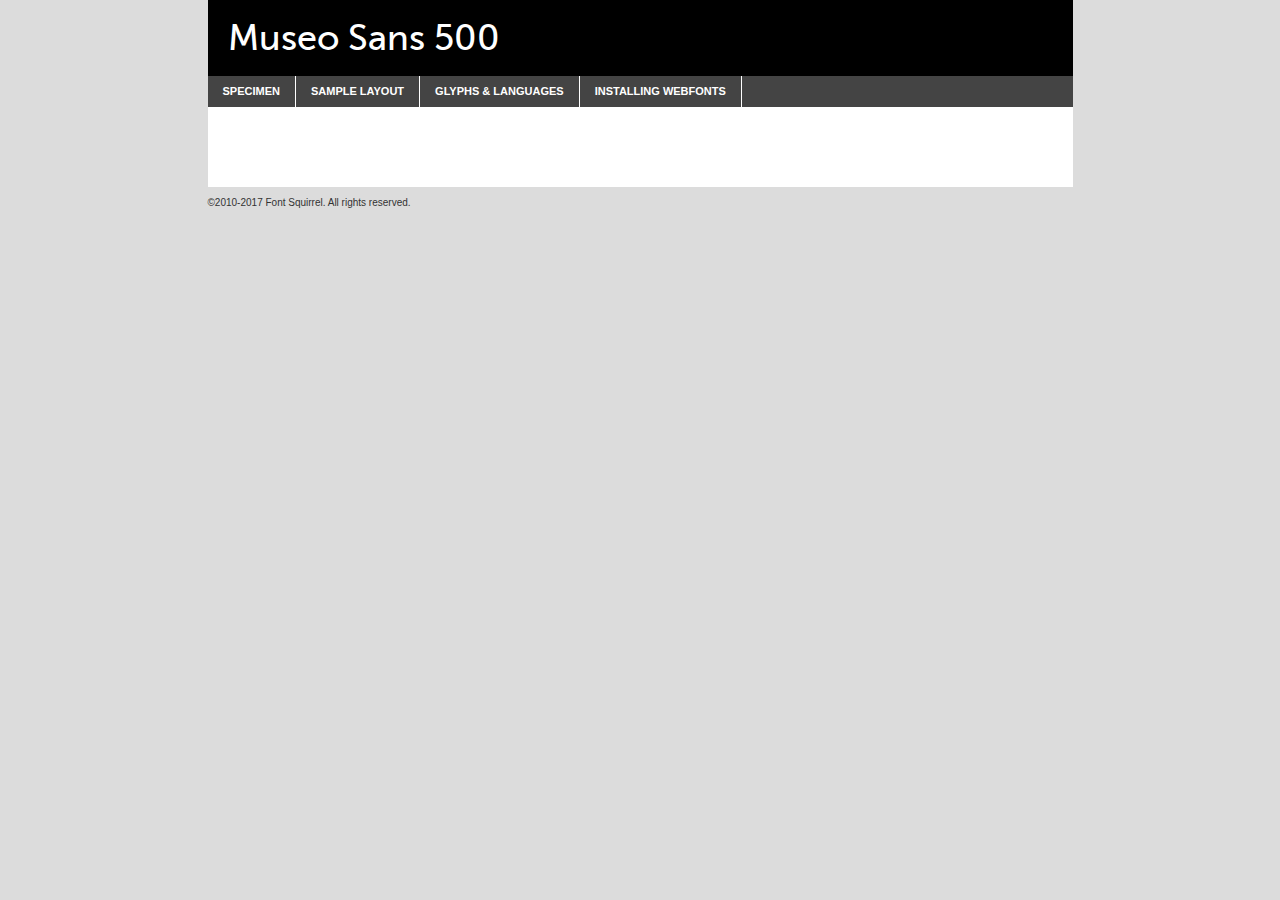
<file: fonts/museosans_500-demo.html>
<!DOCTYPE html PUBLIC "-//W3C//DTD XHTML 1.0 Transitional//EN"
	"http://www.w3.org/TR/xhtml1/DTD/xhtml1-transitional.dtd">

<html xmlns="http://www.w3.org/1999/xhtml" xml:lang="en" lang="en">
<head>
	<meta http-equiv="Content-Type" content="text/html; charset=utf-8" />
	<script src="http://ajax.googleapis.com/ajax/libs/jquery/1.7.2/jquery.min.js" type="text/javascript" charset="utf-8"></script>
	<script type="text/javascript">
	(function($){$.fn.easyTabs=function(option){var param=jQuery.extend({fadeSpeed:"fast",defaultContent:1,activeClass:'active'},option);$(this).each(function(){var thisId="#"+this.id;if(param.defaultContent==''){param.defaultContent=1;}
	if(typeof param.defaultContent=="number")
	{var defaultTab=$(thisId+" .tabs li:eq("+(param.defaultContent-1)+") a").attr('href').substr(1);}else{var defaultTab=param.defaultContent;}
	$(thisId+" .tabs li a").each(function(){var tabToHide=$(this).attr('href').substr(1);$("#"+tabToHide).addClass('easytabs-tab-content');});hideAll();changeContent(defaultTab);function hideAll(){$(thisId+" .easytabs-tab-content").hide();}
	function changeContent(tabId){hideAll();$(thisId+" .tabs li").removeClass(param.activeClass);$(thisId+" .tabs li a[href=#"+tabId+"]").closest('li').addClass(param.activeClass);if(param.fadeSpeed!="none")
	{$(thisId+" #"+tabId).fadeIn(param.fadeSpeed);}else{$(thisId+" #"+tabId).show();}}
	$(thisId+" .tabs li").click(function(){var tabId=$(this).find('a').attr('href').substr(1);changeContent(tabId);return false;});});}})(jQuery);
	</script>
	<link rel="stylesheet" href="specimen_files/specimen_stylesheet.css" type="text/css" charset="utf-8" />
	<link rel="stylesheet" href="stylesheet.css" type="text/css" charset="utf-8" />

	<style type="text/css">
					body{
				font-family: 'museo_sans500';
							}
		</style>

	<title>Museo Sans 500 Specimen</title>
	
	
	<script type="text/javascript" charset="utf-8">
		$(document).ready(function() {
			$('#container').easyTabs({defaultContent:1});
		});
	</script>
</head>

<body>
<div id="container">
	<div id="header">
		Museo Sans 500	</div>
	<ul class="tabs">
		<li><a href="#specimen">Specimen</a></li>
		<li><a href="#layout">Sample Layout</a></li>
				<li><a href="#glyphs">Glyphs &amp; Languages</a></li>
		<li><a href="#installing">Installing Webfonts</a></li>
		
	</ul>
	
	<div id="main_content">

		
			<div id="specimen">
		
				<div class="section">
					<div class="grid12 firstcol">
						<div class="huge">AaBb</div>
					</div>
				</div>
		
				<div class="section">
					<div class="glyph_range">A&#x200B;B&#x200b;C&#x200b;D&#x200b;E&#x200b;F&#x200b;G&#x200b;H&#x200b;I&#x200b;J&#x200b;K&#x200b;L&#x200b;M&#x200b;N&#x200b;O&#x200b;P&#x200b;Q&#x200b;R&#x200b;S&#x200b;T&#x200b;U&#x200b;V&#x200b;W&#x200b;X&#x200b;Y&#x200b;Z&#x200b;a&#x200b;b&#x200b;c&#x200b;d&#x200b;e&#x200b;f&#x200b;g&#x200b;h&#x200b;i&#x200b;j&#x200b;k&#x200b;l&#x200b;m&#x200b;n&#x200b;o&#x200b;p&#x200b;q&#x200b;r&#x200b;s&#x200b;t&#x200b;u&#x200b;v&#x200b;w&#x200b;x&#x200b;y&#x200b;z&#x200b;1&#x200b;2&#x200b;3&#x200b;4&#x200b;5&#x200b;6&#x200b;7&#x200b;8&#x200b;9&#x200b;0&#x200b;&amp;&#x200b;.&#x200b;,&#x200b;?&#x200b;!&#x200b;&#64;&#x200b;(&#x200b;)&#x200b;#&#x200b;$&#x200b;%&#x200b;*&#x200b;+&#x200b;-&#x200b;=&#x200b;:&#x200b;;</div>
				</div>
				<div class="section">
					<div class="grid12 firstcol">
						<table class="sample_table">
							<tr><td>10</td><td class="size10">abcdefghijklmnopqrstuvwxyzABCDEFGHIJKLMNOPQRSTUVWXYZ0123456789abcdefghijklmnopqrstuvwxyzABCDEFGHIJKLMNOPQRSTUVWXYZ0123456789abcdefghijklmnopqrstuvwxyzABCDEFGHIJKLMNOPQRSTUVWXYZ</td></tr>
							<tr><td>11</td><td class="size11">abcdefghijklmnopqrstuvwxyzABCDEFGHIJKLMNOPQRSTUVWXYZ0123456789abcdefghijklmnopqrstuvwxyzABCDEFGHIJKLMNOPQRSTUVWXYZ0123456789abcdefghijklmnopqrstuvwxyzABCDEFGHIJKLMNOPQRSTUVWXYZ</td></tr>
							<tr><td>12</td><td class="size12">abcdefghijklmnopqrstuvwxyzABCDEFGHIJKLMNOPQRSTUVWXYZ0123456789abcdefghijklmnopqrstuvwxyzABCDEFGHIJKLMNOPQRSTUVWXYZ0123456789abcdefghijklmnopqrstuvwxyzABCDEFGHIJKLMNOPQRSTUVWXYZ</td></tr>
							<tr><td>13</td><td class="size13">abcdefghijklmnopqrstuvwxyzABCDEFGHIJKLMNOPQRSTUVWXYZ0123456789abcdefghijklmnopqrstuvwxyzABCDEFGHIJKLMNOPQRSTUVWXYZ0123456789abcdefghijklmnopqrstuvwxyzABCDEFGHIJKLMNOPQRSTUVWXYZ</td></tr>
							<tr><td>14</td><td class="size14">abcdefghijklmnopqrstuvwxyzABCDEFGHIJKLMNOPQRSTUVWXYZ0123456789abcdefghijklmnopqrstuvwxyzABCDEFGHIJKLMNOPQRSTUVWXYZ0123456789abcdefghijklmnopqrstuvwxyzABCDEFGHIJKLMNOPQRSTUVWXYZ</td></tr>
							<tr><td>16</td><td class="size16">abcdefghijklmnopqrstuvwxyzABCDEFGHIJKLMNOPQRSTUVWXYZ0123456789abcdefghijklmnopqrstuvwxyzABCDEFGHIJKLMNOPQRSTUVWXYZ</td></tr>
							<tr><td>18</td><td class="size18">abcdefghijklmnopqrstuvwxyzABCDEFGHIJKLMNOPQRSTUVWXYZ0123456789abcdefghijklmnopqrstuvwxyzABCDEFGHIJKLMNOPQRSTUVWXYZ</td></tr>
							<tr><td>20</td><td class="size20">abcdefghijklmnopqrstuvwxyzABCDEFGHIJKLMNOPQRSTUVWXYZ0123456789abcdefghijklmnopqrstuvwxyzABCDEFGHIJKLMNOPQRSTUVWXYZ</td></tr>
							<tr><td>24</td><td class="size24">abcdefghijklmnopqrstuvwxyzABCDEFGHIJKLMNOPQRSTUVWXYZ0123456789abcdefghijklmnopqrstuvwxyzABCDEFGHIJKLMNOPQRSTUVWXYZ</td></tr>
							<tr><td>30</td><td class="size30">abcdefghijklmnopqrstuvwxyzABCDEFGHIJKLMNOPQRSTUVWXYZ0123456789abcdefghijklmnopqrstuvwxyzABCDEFGHIJKLMNOPQRSTUVWXYZ</td></tr>
							<tr><td>36</td><td class="size36">abcdefghijklmnopqrstuvwxyzABCDEFGHIJKLMNOPQRSTUVWXYZ0123456789abcdefghijklmnopqrstuvwxyzABCDEFGHIJKLMNOPQRSTUVWXYZ</td></tr>
							<tr><td>48</td><td class="size48">abcdefghijklmnopqrstuvwxyzABCDEFGHIJKLMNOPQRSTUVWXYZ0123456789abcdefghijklmnopqrstuvwxyzABCDEFGHIJKLMNOPQRSTUVWXYZ</td></tr>
							<tr><td>60</td><td class="size60">abcdefghijklmnopqrstuvwxyzABCDEFGHIJKLMNOPQRSTUVWXYZ0123456789abcdefghijklmnopqrstuvwxyzABCDEFGHIJKLMNOPQRSTUVWXYZ</td></tr>
							<tr><td>72</td><td class="size72">abcdefghijklmnopqrstuvwxyzABCDEFGHIJKLMNOPQRSTUVWXYZ0123456789abcdefghijklmnopqrstuvwxyzABCDEFGHIJKLMNOPQRSTUVWXYZ</td></tr>
							<tr><td>90</td><td class="size90">abcdefghijklmnopqrstuvwxyzABCDEFGHIJKLMNOPQRSTUVWXYZ0123456789abcdefghijklmnopqrstuvwxyzABCDEFGHIJKLMNOPQRSTUVWXYZ</td></tr>
						</table>
				
					</div>
			
				</div>
		
		
		
								<div class="section" id="bodycomparison">


										<div id="xheight">
				<div class="fontbody">&#x25FC;&#x25FC;&#x25FC;&#x25FC;&#x25FC;&#x25FC;&#x25FC;&#x25FC;&#x25FC;&#x25FC;&#x25FC;&#x25FC;&#x25FC;&#x25FC;&#x25FC;&#x25FC;&#x25FC;&#x25FC;&#x25FC;&#x25FC;&#x25FC;&#x25FC;&#x25FC;&#x25FC;&#x25FC;&#x25FC;&#x25FC;&#x25FC;&#x25FC;&#x25FC;&#x25FC;&#x25FC;&#x25FC;&#x25FC;&#x25FC;&#x25FC;&#x25FC;&#x25FC;&#x25FC;&#x25FC;&#x25FC;&#x25FC;&#x25FC;&#x25FC;&#x25FC;&#x25FC;&#x25FC;&#x25FC;&#x25FC;&#x25FC;&#x25FC;&#x25FC;&#x25FC;&#x25FC;&#x25FC;&#x25FC;&#x25FC;&#x25FC;&#x25FC;&#x25FC;&#x25FC;&#x25FC;&#x25FC;&#x25FC;&#x25FC;&#x25FC;&#x25FC;&#x25FC;&#x25FC;&#x25FC;&#x25FC;&#x25FC;&#x25FC;&#x25FC;&#x25FC;&#x25FC;&#x25FC;&#x25FC;&#x25FC;&#x25FC;&#x25FC;&#x25FC;&#x25FC;&#x25FC;&#x25FC;&#x25FC;&#x25FC;&#x25FC;&#x25FC;&#x25FC;&#x25FC;&#x25FC;&#x25FC;&#x25FC;&#x25FC;&#x25FC;&#x25FC;&#x25FC;&#x25FC;body</div><div class="arialbody">body</div><div class="verdanabody">body</div><div class="georgiabody">body</div></div>
										<div class="fontbody" style="z-index:1">
											body<span>Museo Sans 500</span>
										</div>
										<div class="arialbody" style="z-index:1">
											body<span>Arial</span>
										</div>
										<div class="verdanabody" style="z-index:1">
											body<span>Verdana</span>
										</div>
										<div class="georgiabody" style="z-index:1">
											body<span>Georgia</span>
										</div>



								</div>
		
		
				<div class="section psample psample_row1" id="">
					
					<div class="grid2 firstcol">
						<p class="size10"><span>10.</span>Aenean lacinia bibendum nulla sed consectetur. Fusce dapibus, tellus ac cursus commodo, tortor mauris condimentum nibh, ut fermentum massa justo sit amet risus. Nullam id dolor id nibh ultricies vehicula ut id elit. Cum sociis natoque penatibus et magnis dis parturient montes, nascetur ridiculus mus. Nulla vitae elit libero, a pharetra augue.</p>
			
					</div>
					<div class="grid3">
						<p class="size11"><span>11.</span>Aenean lacinia bibendum nulla sed consectetur. Fusce dapibus, tellus ac cursus commodo, tortor mauris condimentum nibh, ut fermentum massa justo sit amet risus. Nullam id dolor id nibh ultricies vehicula ut id elit. Cum sociis natoque penatibus et magnis dis parturient montes, nascetur ridiculus mus. Nulla vitae elit libero, a pharetra augue.</p>
			
					</div>
					<div class="grid3">
						<p class="size12"><span>12.</span>Aenean lacinia bibendum nulla sed consectetur. Fusce dapibus, tellus ac cursus commodo, tortor mauris condimentum nibh, ut fermentum massa justo sit amet risus. Nullam id dolor id nibh ultricies vehicula ut id elit. Cum sociis natoque penatibus et magnis dis parturient montes, nascetur ridiculus mus. Nulla vitae elit libero, a pharetra augue.</p>
			
					</div>
					<div class="grid4">
						<p class="size13"><span>13.</span>Aenean lacinia bibendum nulla sed consectetur. Fusce dapibus, tellus ac cursus commodo, tortor mauris condimentum nibh, ut fermentum massa justo sit amet risus. Nullam id dolor id nibh ultricies vehicula ut id elit. Cum sociis natoque penatibus et magnis dis parturient montes, nascetur ridiculus mus. Nulla vitae elit libero, a pharetra augue.</p>
			
					</div>
					<div class="white_blend"></div>
					
				</div>
				<div class="section psample psample_row2" id="">
					<div class="grid3 firstcol">
						<p class="size14"><span>14.</span>Aenean lacinia bibendum nulla sed consectetur. Fusce dapibus, tellus ac cursus commodo, tortor mauris condimentum nibh, ut fermentum massa justo sit amet risus. Nullam id dolor id nibh ultricies vehicula ut id elit. Cum sociis natoque penatibus et magnis dis parturient montes, nascetur ridiculus mus. Nulla vitae elit libero, a pharetra augue.</p>
			
					</div>
					<div class="grid4">
						<p class="size16"><span>16.</span>Aenean lacinia bibendum nulla sed consectetur. Fusce dapibus, tellus ac cursus commodo, tortor mauris condimentum nibh, ut fermentum massa justo sit amet risus. Nullam id dolor id nibh ultricies vehicula ut id elit. Cum sociis natoque penatibus et magnis dis parturient montes, nascetur ridiculus mus. Nulla vitae elit libero, a pharetra augue.</p>
			
					</div>
					<div class="grid5">
						<p class="size18"><span>18.</span>Aenean lacinia bibendum nulla sed consectetur. Fusce dapibus, tellus ac cursus commodo, tortor mauris condimentum nibh, ut fermentum massa justo sit amet risus. Nullam id dolor id nibh ultricies vehicula ut id elit. Cum sociis natoque penatibus et magnis dis parturient montes, nascetur ridiculus mus. Nulla vitae elit libero, a pharetra augue.</p>
			
					</div>

					<div class="white_blend"></div>

				</div>
				
				<div class="section psample psample_row3" id="">
					<div class="grid5 firstcol">
						<p class="size20"><span>20.</span>Aenean lacinia bibendum nulla sed consectetur. Fusce dapibus, tellus ac cursus commodo, tortor mauris condimentum nibh, ut fermentum massa justo sit amet risus. Nullam id dolor id nibh ultricies vehicula ut id elit. Cum sociis natoque penatibus et magnis dis parturient montes, nascetur ridiculus mus. Nulla vitae elit libero, a pharetra augue.</p>
					</div>
					<div class="grid7">
						<p class="size24"><span>24.</span>Aenean lacinia bibendum nulla sed consectetur. Fusce dapibus, tellus ac cursus commodo, tortor mauris condimentum nibh, ut fermentum massa justo sit amet risus. Nullam id dolor id nibh ultricies vehicula ut id elit. Cum sociis natoque penatibus et magnis dis parturient montes, nascetur ridiculus mus. Nulla vitae elit libero, a pharetra augue.</p>
					</div>
					
					<div class="white_blend"></div>
					
				</div>
				
				<div class="section psample psample_row4" id="">
					<div class="grid12 firstcol">
						<p class="size30"><span>30.</span>Aenean lacinia bibendum nulla sed consectetur. Fusce dapibus, tellus ac cursus commodo, tortor mauris condimentum nibh, ut fermentum massa justo sit amet risus. Nullam id dolor id nibh ultricies vehicula ut id elit. Cum sociis natoque penatibus et magnis dis parturient montes, nascetur ridiculus mus. Nulla vitae elit libero, a pharetra augue.</p>
					</div>
					<div class="white_blend"></div>
					
				</div>
				
				
				
				<div class="section psample psample_row1 fullreverse">
					<div class="grid2 firstcol">
						<p class="size10"><span>10.</span>Aenean lacinia bibendum nulla sed consectetur. Fusce dapibus, tellus ac cursus commodo, tortor mauris condimentum nibh, ut fermentum massa justo sit amet risus. Nullam id dolor id nibh ultricies vehicula ut id elit. Cum sociis natoque penatibus et magnis dis parturient montes, nascetur ridiculus mus. Nulla vitae elit libero, a pharetra augue.</p>
			
					</div>
					<div class="grid3">
						<p class="size11"><span>11.</span>Aenean lacinia bibendum nulla sed consectetur. Fusce dapibus, tellus ac cursus commodo, tortor mauris condimentum nibh, ut fermentum massa justo sit amet risus. Nullam id dolor id nibh ultricies vehicula ut id elit. Cum sociis natoque penatibus et magnis dis parturient montes, nascetur ridiculus mus. Nulla vitae elit libero, a pharetra augue.</p>
			
					</div>
					<div class="grid3">
						<p class="size12"><span>12.</span>Aenean lacinia bibendum nulla sed consectetur. Fusce dapibus, tellus ac cursus commodo, tortor mauris condimentum nibh, ut fermentum massa justo sit amet risus. Nullam id dolor id nibh ultricies vehicula ut id elit. Cum sociis natoque penatibus et magnis dis parturient montes, nascetur ridiculus mus. Nulla vitae elit libero, a pharetra augue.</p>
			
					</div>
					<div class="grid4">
						<p class="size13"><span>13.</span>Aenean lacinia bibendum nulla sed consectetur. Fusce dapibus, tellus ac cursus commodo, tortor mauris condimentum nibh, ut fermentum massa justo sit amet risus. Nullam id dolor id nibh ultricies vehicula ut id elit. Cum sociis natoque penatibus et magnis dis parturient montes, nascetur ridiculus mus. Nulla vitae elit libero, a pharetra augue.</p>
			
					</div>
					<div class="black_blend"></div>
					
				</div>
				
				<div class="section psample psample_row2 fullreverse">
					<div class="grid3 firstcol">
						<p class="size14"><span>14.</span>Aenean lacinia bibendum nulla sed consectetur. Fusce dapibus, tellus ac cursus commodo, tortor mauris condimentum nibh, ut fermentum massa justo sit amet risus. Nullam id dolor id nibh ultricies vehicula ut id elit. Cum sociis natoque penatibus et magnis dis parturient montes, nascetur ridiculus mus. Nulla vitae elit libero, a pharetra augue.</p>
			
					</div>
					<div class="grid4">
						<p class="size16"><span>16.</span>Aenean lacinia bibendum nulla sed consectetur. Fusce dapibus, tellus ac cursus commodo, tortor mauris condimentum nibh, ut fermentum massa justo sit amet risus. Nullam id dolor id nibh ultricies vehicula ut id elit. Cum sociis natoque penatibus et magnis dis parturient montes, nascetur ridiculus mus. Nulla vitae elit libero, a pharetra augue.</p>
			
					</div>
					<div class="grid5">
						<p class="size18"><span>18.</span>Aenean lacinia bibendum nulla sed consectetur. Fusce dapibus, tellus ac cursus commodo, tortor mauris condimentum nibh, ut fermentum massa justo sit amet risus. Nullam id dolor id nibh ultricies vehicula ut id elit. Cum sociis natoque penatibus et magnis dis parturient montes, nascetur ridiculus mus. Nulla vitae elit libero, a pharetra augue.</p>
			
					</div>
					<div class="black_blend"></div>

				</div>
				
				<div class="section psample fullreverse psample_row3" id="">
					<div class="grid5 firstcol">
						<p class="size20"><span>20.</span>Aenean lacinia bibendum nulla sed consectetur. Fusce dapibus, tellus ac cursus commodo, tortor mauris condimentum nibh, ut fermentum massa justo sit amet risus. Nullam id dolor id nibh ultricies vehicula ut id elit. Cum sociis natoque penatibus et magnis dis parturient montes, nascetur ridiculus mus. Nulla vitae elit libero, a pharetra augue.</p>
					</div>
					<div class="grid7">
						<p class="size24"><span>24.</span>Aenean lacinia bibendum nulla sed consectetur. Fusce dapibus, tellus ac cursus commodo, tortor mauris condimentum nibh, ut fermentum massa justo sit amet risus. Nullam id dolor id nibh ultricies vehicula ut id elit. Cum sociis natoque penatibus et magnis dis parturient montes, nascetur ridiculus mus. Nulla vitae elit libero, a pharetra augue.</p>
					</div>
					
					<div class="black_blend"></div>
					
				</div>
				
				<div class="section psample fullreverse psample_row4" id="" style="border-bottom: 20px #000 solid;">
					<div class="grid12 firstcol">
						<p class="size30"><span>30.</span>Aenean lacinia bibendum nulla sed consectetur. Fusce dapibus, tellus ac cursus commodo, tortor mauris condimentum nibh, ut fermentum massa justo sit amet risus. Nullam id dolor id nibh ultricies vehicula ut id elit. Cum sociis natoque penatibus et magnis dis parturient montes, nascetur ridiculus mus. Nulla vitae elit libero, a pharetra augue.</p>
					</div>
					<div class="black_blend"></div>
					
				</div>
				
				
				
				
			</div>
			
			<div id="layout">
				
				<div class="section">
					
					<div class="grid12 firstcol">
						<h1>Lorem Ipsum Dolor</h1>
						<h2>Etiam porta sem malesuada magna mollis euismod</h2>
						
						<p class="byline">By <a href="#link">Aenean Lacinia</a></p>
					</div>
				</div>
				<div class="section">
					<div class="grid8 firstcol">
						<p class="large">Donec sed odio dui. Morbi leo risus, porta ac consectetur ac, vestibulum at eros. Fusce dapibus, tellus ac cursus commodo, tortor mauris condimentum nibh, ut fermentum massa justo sit amet risus. </p>

						
						<h3>Pellentesque ornare sem</h3>

						<p>Maecenas sed diam eget risus varius blandit sit amet non magna. Maecenas faucibus mollis interdum. Donec ullamcorper nulla non metus auctor fringilla. Nullam id dolor id nibh ultricies vehicula ut id elit. Nullam id dolor id nibh ultricies vehicula ut id elit. </p>

						<p>Aenean eu leo quam. Pellentesque ornare sem lacinia quam venenatis vestibulum. Lorem ipsum dolor sit amet, consectetur adipiscing elit. Cum sociis natoque penatibus et magnis dis parturient montes, nascetur ridiculus mus. </p>

						<p>Nulla vitae elit libero, a pharetra augue. Praesent commodo cursus magna, vel scelerisque nisl consectetur et. Aenean lacinia bibendum nulla sed consectetur. </p>

						<p>Nullam quis risus eget urna mollis ornare vel eu leo. Nullam quis risus eget urna mollis ornare vel eu leo. Maecenas sed diam eget risus varius blandit sit amet non magna. Donec ullamcorper nulla non metus auctor fringilla. </p>

						<h3>Cras mattis consectetur</h3>

						<p>Aenean eu leo quam. Pellentesque ornare sem lacinia quam venenatis vestibulum. Aenean lacinia bibendum nulla sed consectetur. Integer posuere erat a ante venenatis dapibus posuere velit aliquet. Cras mattis consectetur purus sit amet fermentum. </p>

						<p>Nullam id dolor id nibh ultricies vehicula ut id elit. Nullam quis risus eget urna mollis ornare vel eu leo. Cras mattis consectetur purus sit amet fermentum.</p>
					</div>
					
					<div class="grid4 sidebar">
						
						<div class="box reverse">
							<p class="last">Nullam quis risus eget urna mollis ornare vel eu leo. Donec ullamcorper nulla non metus auctor fringilla. Cras mattis consectetur purus sit amet fermentum. Sed posuere consectetur est at lobortis. Lorem ipsum dolor sit amet, consectetur adipiscing elit. </p>
						</div>
						
						<p class="caption">Maecenas sed diam eget risus varius.</p>

						<p>Vestibulum id ligula porta felis euismod semper. Integer posuere erat a ante venenatis dapibus posuere velit aliquet. Vestibulum id ligula porta felis euismod semper. Sed posuere consectetur est at lobortis. Maecenas sed diam eget risus varius blandit sit amet non magna. Fusce dapibus, tellus ac cursus commodo, tortor mauris condimentum nibh, ut fermentum massa justo sit amet risus. </p>

					

						<p>Duis mollis, est non commodo luctus, nisi erat porttitor ligula, eget lacinia odio sem nec elit. Aenean lacinia bibendum nulla sed consectetur. Vivamus sagittis lacus vel augue laoreet rutrum faucibus dolor auctor. Aenean lacinia bibendum nulla sed consectetur. Nullam quis risus eget urna mollis ornare vel eu leo. </p>

						<p>Praesent commodo cursus magna, vel scelerisque nisl consectetur et. Donec ullamcorper nulla non metus auctor fringilla. Maecenas faucibus mollis interdum. Fusce dapibus, tellus ac cursus commodo, tortor mauris condimentum nibh, ut fermentum massa justo sit amet risus. </p>

					</div>
				</div>
				
			</div>


			



		<div id="glyphs">
			<div class="section">
				<div class="grid12 firstcol">
			
				<h1>Language Support</h1>
				<p>The subset of Museo Sans 500 in this kit supports the following languages:<br />
			
					Albanian, Basque, Breton, Chamorro, Danish, Dutch, English, Faroese, Finnish, French, Frisian, Galician, German, Icelandic, Italian, Malagasy, Norwegian, Portuguese, Spanish, Swedish, Alsatian, Aragonese, Arapaho, Arrernte, Asturian, Aymara, Bislama, Cebuano, Corsican, Fijian, French_creole, Genoese, Gilbertese, Greenlandic, Haitian_creole, Hiligaynon, Hmong, Hopi, Ibanag, Iloko_ilokano, Indonesian, Interglossa_glosa, Interlingua, Irish_gaelic, Jerriais, Lojban, Lombard, Luxembourgeois, Manx, Mohawk, Norfolk_pitcairnese, Occitan, Oromo, Pangasinan, Papiamento, Piedmontese, Potawatomi, Rhaeto-romance, Romansh, Rotokas, Sami_lule, Samoan, Sardinian, Scots_gaelic, Seychelles_creole, Shona, Sicilian, Somali, Southern_ndebele, Swahili, Swati_swazi, Tagalog_filipino_pilipino, Tetum, Tok_pisin, Uyghur_latinized, Volapuk, Walloon, Warlpiri, Xhosa, Yapese, Zulu, Latinbasic, Ubasic, Demo				</p>
				<h1>Glyph Chart</h1>
				<p>The subset of Museo Sans 500 in this kit includes all the glyphs listed below. Unicode entities are included above each glyph to help you insert individual characters into your layout.</p>
				<div id="glyph_chart">
			
																				 <div><p>&amp;#32;</p>&#32;</div>
																				 <div><p>&amp;#33;</p>&#33;</div>
																				 <div><p>&amp;#34;</p>&#34;</div>
																				 <div><p>&amp;#35;</p>&#35;</div>
																				 <div><p>&amp;#36;</p>&#36;</div>
																				 <div><p>&amp;#37;</p>&#37;</div>
																				 <div><p>&amp;#38;</p>&#38;</div>
																				 <div><p>&amp;#39;</p>&#39;</div>
																				 <div><p>&amp;#40;</p>&#40;</div>
																				 <div><p>&amp;#41;</p>&#41;</div>
																				 <div><p>&amp;#42;</p>&#42;</div>
																				 <div><p>&amp;#43;</p>&#43;</div>
																				 <div><p>&amp;#44;</p>&#44;</div>
																				 <div><p>&amp;#45;</p>&#45;</div>
																				 <div><p>&amp;#46;</p>&#46;</div>
																				 <div><p>&amp;#47;</p>&#47;</div>
																				 <div><p>&amp;#48;</p>&#48;</div>
																				 <div><p>&amp;#49;</p>&#49;</div>
																				 <div><p>&amp;#50;</p>&#50;</div>
																				 <div><p>&amp;#51;</p>&#51;</div>
																				 <div><p>&amp;#52;</p>&#52;</div>
																				 <div><p>&amp;#53;</p>&#53;</div>
																				 <div><p>&amp;#54;</p>&#54;</div>
																				 <div><p>&amp;#55;</p>&#55;</div>
																				 <div><p>&amp;#56;</p>&#56;</div>
																				 <div><p>&amp;#57;</p>&#57;</div>
																				 <div><p>&amp;#58;</p>&#58;</div>
																				 <div><p>&amp;#59;</p>&#59;</div>
																				 <div><p>&amp;#60;</p>&#60;</div>
																				 <div><p>&amp;#61;</p>&#61;</div>
																				 <div><p>&amp;#62;</p>&#62;</div>
																				 <div><p>&amp;#63;</p>&#63;</div>
																				 <div><p>&amp;#64;</p>&#64;</div>
																				 <div><p>&amp;#65;</p>&#65;</div>
																				 <div><p>&amp;#66;</p>&#66;</div>
																				 <div><p>&amp;#67;</p>&#67;</div>
																				 <div><p>&amp;#68;</p>&#68;</div>
																				 <div><p>&amp;#69;</p>&#69;</div>
																				 <div><p>&amp;#70;</p>&#70;</div>
																				 <div><p>&amp;#71;</p>&#71;</div>
																				 <div><p>&amp;#72;</p>&#72;</div>
																				 <div><p>&amp;#73;</p>&#73;</div>
																				 <div><p>&amp;#74;</p>&#74;</div>
																				 <div><p>&amp;#75;</p>&#75;</div>
																				 <div><p>&amp;#76;</p>&#76;</div>
																				 <div><p>&amp;#77;</p>&#77;</div>
																				 <div><p>&amp;#78;</p>&#78;</div>
																				 <div><p>&amp;#79;</p>&#79;</div>
																				 <div><p>&amp;#80;</p>&#80;</div>
																				 <div><p>&amp;#81;</p>&#81;</div>
																				 <div><p>&amp;#82;</p>&#82;</div>
																				 <div><p>&amp;#83;</p>&#83;</div>
																				 <div><p>&amp;#84;</p>&#84;</div>
																				 <div><p>&amp;#85;</p>&#85;</div>
																				 <div><p>&amp;#86;</p>&#86;</div>
																				 <div><p>&amp;#87;</p>&#87;</div>
																				 <div><p>&amp;#88;</p>&#88;</div>
																				 <div><p>&amp;#89;</p>&#89;</div>
																				 <div><p>&amp;#90;</p>&#90;</div>
																				 <div><p>&amp;#91;</p>&#91;</div>
																				 <div><p>&amp;#92;</p>&#92;</div>
																				 <div><p>&amp;#93;</p>&#93;</div>
																				 <div><p>&amp;#94;</p>&#94;</div>
																				 <div><p>&amp;#95;</p>&#95;</div>
																				 <div><p>&amp;#96;</p>&#96;</div>
																				 <div><p>&amp;#97;</p>&#97;</div>
																				 <div><p>&amp;#98;</p>&#98;</div>
																				 <div><p>&amp;#99;</p>&#99;</div>
																				 <div><p>&amp;#100;</p>&#100;</div>
																				 <div><p>&amp;#101;</p>&#101;</div>
																				 <div><p>&amp;#102;</p>&#102;</div>
																				 <div><p>&amp;#103;</p>&#103;</div>
																				 <div><p>&amp;#104;</p>&#104;</div>
																				 <div><p>&amp;#105;</p>&#105;</div>
																				 <div><p>&amp;#106;</p>&#106;</div>
																				 <div><p>&amp;#107;</p>&#107;</div>
																				 <div><p>&amp;#108;</p>&#108;</div>
																				 <div><p>&amp;#109;</p>&#109;</div>
																				 <div><p>&amp;#110;</p>&#110;</div>
																				 <div><p>&amp;#111;</p>&#111;</div>
																				 <div><p>&amp;#112;</p>&#112;</div>
																				 <div><p>&amp;#113;</p>&#113;</div>
																				 <div><p>&amp;#114;</p>&#114;</div>
																				 <div><p>&amp;#115;</p>&#115;</div>
																				 <div><p>&amp;#116;</p>&#116;</div>
																				 <div><p>&amp;#117;</p>&#117;</div>
																				 <div><p>&amp;#118;</p>&#118;</div>
																				 <div><p>&amp;#119;</p>&#119;</div>
																				 <div><p>&amp;#120;</p>&#120;</div>
																				 <div><p>&amp;#121;</p>&#121;</div>
																				 <div><p>&amp;#122;</p>&#122;</div>
																				 <div><p>&amp;#123;</p>&#123;</div>
																				 <div><p>&amp;#124;</p>&#124;</div>
																				 <div><p>&amp;#125;</p>&#125;</div>
																				 <div><p>&amp;#126;</p>&#126;</div>
																				 <div><p>&amp;#160;</p>&#160;</div>
																				 <div><p>&amp;#161;</p>&#161;</div>
																				 <div><p>&amp;#162;</p>&#162;</div>
																				 <div><p>&amp;#163;</p>&#163;</div>
																				 <div><p>&amp;#165;</p>&#165;</div>
																				 <div><p>&amp;#167;</p>&#167;</div>
																				 <div><p>&amp;#168;</p>&#168;</div>
																				 <div><p>&amp;#169;</p>&#169;</div>
																				 <div><p>&amp;#170;</p>&#170;</div>
																				 <div><p>&amp;#171;</p>&#171;</div>
																				 <div><p>&amp;#172;</p>&#172;</div>
																				 <div><p>&amp;#173;</p>&#173;</div>
																				 <div><p>&amp;#174;</p>&#174;</div>
																				 <div><p>&amp;#175;</p>&#175;</div>
																				 <div><p>&amp;#176;</p>&#176;</div>
																				 <div><p>&amp;#177;</p>&#177;</div>
																				 <div><p>&amp;#178;</p>&#178;</div>
																				 <div><p>&amp;#179;</p>&#179;</div>
																				 <div><p>&amp;#180;</p>&#180;</div>
																				 <div><p>&amp;#181;</p>&#181;</div>
																				 <div><p>&amp;#182;</p>&#182;</div>
																				 <div><p>&amp;#183;</p>&#183;</div>
																				 <div><p>&amp;#184;</p>&#184;</div>
																				 <div><p>&amp;#185;</p>&#185;</div>
																				 <div><p>&amp;#186;</p>&#186;</div>
																				 <div><p>&amp;#187;</p>&#187;</div>
																				 <div><p>&amp;#188;</p>&#188;</div>
																				 <div><p>&amp;#189;</p>&#189;</div>
																				 <div><p>&amp;#190;</p>&#190;</div>
																				 <div><p>&amp;#191;</p>&#191;</div>
																				 <div><p>&amp;#192;</p>&#192;</div>
																				 <div><p>&amp;#193;</p>&#193;</div>
																				 <div><p>&amp;#194;</p>&#194;</div>
																				 <div><p>&amp;#195;</p>&#195;</div>
																				 <div><p>&amp;#196;</p>&#196;</div>
																				 <div><p>&amp;#197;</p>&#197;</div>
																				 <div><p>&amp;#198;</p>&#198;</div>
																				 <div><p>&amp;#199;</p>&#199;</div>
																				 <div><p>&amp;#200;</p>&#200;</div>
																				 <div><p>&amp;#201;</p>&#201;</div>
																				 <div><p>&amp;#202;</p>&#202;</div>
																				 <div><p>&amp;#203;</p>&#203;</div>
																				 <div><p>&amp;#204;</p>&#204;</div>
																				 <div><p>&amp;#205;</p>&#205;</div>
																				 <div><p>&amp;#206;</p>&#206;</div>
																				 <div><p>&amp;#207;</p>&#207;</div>
																				 <div><p>&amp;#208;</p>&#208;</div>
																				 <div><p>&amp;#209;</p>&#209;</div>
																				 <div><p>&amp;#210;</p>&#210;</div>
																				 <div><p>&amp;#211;</p>&#211;</div>
																				 <div><p>&amp;#212;</p>&#212;</div>
																				 <div><p>&amp;#213;</p>&#213;</div>
																				 <div><p>&amp;#214;</p>&#214;</div>
																				 <div><p>&amp;#215;</p>&#215;</div>
																				 <div><p>&amp;#216;</p>&#216;</div>
																				 <div><p>&amp;#217;</p>&#217;</div>
																				 <div><p>&amp;#218;</p>&#218;</div>
																				 <div><p>&amp;#219;</p>&#219;</div>
																				 <div><p>&amp;#220;</p>&#220;</div>
																				 <div><p>&amp;#221;</p>&#221;</div>
																				 <div><p>&amp;#222;</p>&#222;</div>
																				 <div><p>&amp;#223;</p>&#223;</div>
																				 <div><p>&amp;#224;</p>&#224;</div>
																				 <div><p>&amp;#225;</p>&#225;</div>
																				 <div><p>&amp;#226;</p>&#226;</div>
																				 <div><p>&amp;#227;</p>&#227;</div>
																				 <div><p>&amp;#228;</p>&#228;</div>
																				 <div><p>&amp;#229;</p>&#229;</div>
																				 <div><p>&amp;#230;</p>&#230;</div>
																				 <div><p>&amp;#231;</p>&#231;</div>
																				 <div><p>&amp;#232;</p>&#232;</div>
																				 <div><p>&amp;#233;</p>&#233;</div>
																				 <div><p>&amp;#234;</p>&#234;</div>
																				 <div><p>&amp;#235;</p>&#235;</div>
																				 <div><p>&amp;#236;</p>&#236;</div>
																				 <div><p>&amp;#237;</p>&#237;</div>
																				 <div><p>&amp;#238;</p>&#238;</div>
																				 <div><p>&amp;#239;</p>&#239;</div>
																				 <div><p>&amp;#240;</p>&#240;</div>
																				 <div><p>&amp;#241;</p>&#241;</div>
																				 <div><p>&amp;#242;</p>&#242;</div>
																				 <div><p>&amp;#243;</p>&#243;</div>
																				 <div><p>&amp;#244;</p>&#244;</div>
																				 <div><p>&amp;#245;</p>&#245;</div>
																				 <div><p>&amp;#246;</p>&#246;</div>
																				 <div><p>&amp;#247;</p>&#247;</div>
																				 <div><p>&amp;#248;</p>&#248;</div>
																				 <div><p>&amp;#249;</p>&#249;</div>
																				 <div><p>&amp;#250;</p>&#250;</div>
																				 <div><p>&amp;#251;</p>&#251;</div>
																				 <div><p>&amp;#252;</p>&#252;</div>
																				 <div><p>&amp;#253;</p>&#253;</div>
																				 <div><p>&amp;#254;</p>&#254;</div>
																				 <div><p>&amp;#255;</p>&#255;</div>
																				 <div><p>&amp;#338;</p>&#338;</div>
																				 <div><p>&amp;#339;</p>&#339;</div>
																				 <div><p>&amp;#376;</p>&#376;</div>
																				 <div><p>&amp;#710;</p>&#710;</div>
																				 <div><p>&amp;#732;</p>&#732;</div>
																				 <div><p>&amp;#8192;</p>&#8192;</div>
																				 <div><p>&amp;#8193;</p>&#8193;</div>
																				 <div><p>&amp;#8194;</p>&#8194;</div>
																				 <div><p>&amp;#8195;</p>&#8195;</div>
																				 <div><p>&amp;#8196;</p>&#8196;</div>
																				 <div><p>&amp;#8197;</p>&#8197;</div>
																				 <div><p>&amp;#8198;</p>&#8198;</div>
																				 <div><p>&amp;#8199;</p>&#8199;</div>
																				 <div><p>&amp;#8200;</p>&#8200;</div>
																				 <div><p>&amp;#8201;</p>&#8201;</div>
																				 <div><p>&amp;#8202;</p>&#8202;</div>
																				 <div><p>&amp;#8208;</p>&#8208;</div>
																				 <div><p>&amp;#8209;</p>&#8209;</div>
																				 <div><p>&amp;#8210;</p>&#8210;</div>
																				 <div><p>&amp;#8211;</p>&#8211;</div>
																				 <div><p>&amp;#8212;</p>&#8212;</div>
																				 <div><p>&amp;#8216;</p>&#8216;</div>
																				 <div><p>&amp;#8217;</p>&#8217;</div>
																				 <div><p>&amp;#8218;</p>&#8218;</div>
																				 <div><p>&amp;#8220;</p>&#8220;</div>
																				 <div><p>&amp;#8221;</p>&#8221;</div>
																				 <div><p>&amp;#8222;</p>&#8222;</div>
																				 <div><p>&amp;#8226;</p>&#8226;</div>
																				 <div><p>&amp;#8230;</p>&#8230;</div>
																				 <div><p>&amp;#8239;</p>&#8239;</div>
																				 <div><p>&amp;#8249;</p>&#8249;</div>
																				 <div><p>&amp;#8250;</p>&#8250;</div>
																				 <div><p>&amp;#8287;</p>&#8287;</div>
																				 <div><p>&amp;#8364;</p>&#8364;</div>
																				 <div><p>&amp;#8482;</p>&#8482;</div>
																				 <div><p>&amp;#9724;</p>&#9724;</div>
																				 <div><p>&amp;#64257;</p>&#64257;</div>
																				 <div><p>&amp;#64258;</p>&#64258;</div>
																				 <div><p>&amp;#64259;</p>&#64259;</div>
																				 <div><p>&amp;#64260;</p>&#64260;</div>
																																																</div>	
				</div>
		
		
			</div>
		</div>
		
		
		<div id="specs">
			
		</div>
	
		<div id="installing">
			<div class="section">
				<div class="grid7 firstcol">
					<h1>Installing Webfonts</h1>
					
					<p>Webfonts are supported by all major browser platforms but not all in the same way. There are currently four different font formats that must be included in order to target all browsers. This includes TTF, WOFF, EOT and SVG.</p>
					
					<h2>1. Upload your webfonts</h2>
					<p>You must upload your webfont kit to your website. They should be in or near the same directory as your CSS files.</p>
					
					<h2>2. Include the webfont stylesheet</h2>
					<p>A special CSS @font-face declaration helps the various browsers select the appropriate font it needs without causing you a bunch of headaches. Learn more about this syntax by reading the <a href="https://www.fontspring.com/blog/further-hardening-of-the-bulletproof-syntax">Fontspring blog post</a> about it. The code for it is as follows:</p>


<code>
@font-face{ 
	font-family: 'MyWebFont';
	src: url('WebFont.eot');
	src: url('WebFont.eot?#iefix') format('embedded-opentype'),
	     url('WebFont.woff') format('woff'),
	     url('WebFont.ttf') format('truetype'),
	     url('WebFont.svg#webfont') format('svg');
}
</code>

	<p>We've already gone ahead and generated the code for you. All you have to do is link to the stylesheet in your HTML, like this:</p>
	<code>&lt;link rel=&quot;stylesheet&quot; href=&quot;stylesheet.css&quot; type=&quot;text/css&quot; charset=&quot;utf-8&quot; /&gt;</code>

					<h2>3. Modify your own stylesheet</h2>
					<p>To take advantage of your new fonts, you must tell your stylesheet to use them. Look at the original @font-face declaration above and find the property called "font-family." The name linked there will be what you use to reference the font. Prepend that webfont name to the font stack in the "font-family" property, inside the selector you want to change. For example:</p>
<code>p { font-family: 'WebFont', Arial, sans-serif; }</code>

<h2>4. Test</h2>
<p>Getting webfonts to work cross-browser <em>can</em> be tricky. Use the information in the sidebar to help you if you find that fonts aren't loading in a particular browser.</p>
				</div>
				
				<div class="grid5 sidebar">
					<div class="box">
						<h2>Troubleshooting<br />Font-Face Problems</h2>
						<p>Having trouble getting your webfonts to load in your new website? Here are some tips to sort out what might be the problem.</p>

						<h3>Fonts not showing in any browser</h3>

						<p>This sounds like you need to work on the plumbing. You either did not upload the fonts to the correct directory, or you did not link the fonts properly in the CSS. If you've confirmed that all this is correct and you still have a problem, take a look at your .htaccess file and see if requests are getting intercepted.</p>

						<h3>Fonts not loading in iPhone or iPad</h3>

						<p>The most common problem here is that you are serving the fonts from an IIS server. IIS refuses to serve files that have unknown MIME types. If that is the case, you must set the MIME type for SVG to "image/svg+xml" in the server settings. Follow these instructions from Microsoft if you need help.</p>

						<h3>Fonts not loading in Firefox</h3>

						<p>The primary reason for this failure? You are still using a version Firefox older than 3.5. So upgrade already! If that isn't it, then you are very likely serving fonts from a different domain. Firefox requires that all font assets be served from the same domain. Lastly it is possible that you need to add WOFF to your list of MIME types (if you are serving via IIS.)</p>

						<h3>Fonts not loading in IE</h3>

						<p>Are you looking at Internet Explorer on an actual Windows machine or are you cheating by using a service like Adobe BrowserLab? Many of these screenshot services do not render @font-face for IE. Best to test it on a real machine.</p>

						<h3>Fonts not loading in IE9</h3>

						<p>IE9, like Firefox, requires that fonts be served from the same domain as the website. Make sure that is the case.</p>
					</div>
				</div>
			</div>
			
		</div>
	
	</div>
	<div id="footer">
		<p>&copy;2010-2017 Font Squirrel. All rights reserved.</p>
	</div>
</div>
</body>
</html>
</file>
<file: styles/style.css>
header {
  background-color: #f7fdfe;
}

.conteiner {
  width: 960px;
  margin: auto;
  padding: 0 10px;
}

.header {
  margin: auto;
  background-color: #f7fdfe;
  font-family: 'museo700';
  padding: 20px 0;
}

body a {
  text-decoration: none;
}

header a {
color: #82868f;
}

li {
display: inline-block;
text-decoration: none;
margin-right: 37px;
}

.menu {
  float: right;
  padding-top: 7px;
}

.label {
  margin-right: 30px;
  text-decoration: none;
}

.menu .label:nth-of-type(3) {
  margin-right: 20px;
}

 .menu a {
  font-size: 14px;
}

.LOGO {
  font-size: 30px;
}

.Sign a {
  padding: 10px 35px;
  background-color: #0ebfdd;
  border: 1px;
  border-radius: 30px;
}

.ourmission >  img{
  margin: auto;
  display: block;
}

.stars  {
  bottom: 85px;
  left:50%;
  transform: translateX(-50%);
  position: absolute;
  text-align: center;
  color: #f7fdfe;
  font-family: 'avenir_85_heavyheavy'
}

.stars p {
  padding: 0 10px;
 font-size: 21px;
}

.stars_ourmission {
  display: -webkit-inline-box;
}

.stars_ourmission svg {
  width: 13px;
  fill: #f7fdfe; 
  padding-top: 22px;
}

.stars_ourmission h1{
 font-size: 44px;
 margin-bottom: 20px;
 margin-right: 18px;
 margin-left: 18px;
}

.ourmission {
position: relative;
text-align: center;
top: 0;
}

.bg {
  text-align: center;
  padding-top: 55px;
  padding-bottom: 94px;
}

.bg h2{
  color: #0ebfdd;
  font-size: 45px;
  font-family: 'avenir heavy';
  margin-bottom: 12px;
}

.bg p {
  color: #45494d;
  font-size: 20px;
  padding: 0 50px;
  font-family: 'avenir medium'
}

.bg .conteiner {
  margin-bottom: 50%: 
}

.team {
  background-color: #0ebfdd;
  margin: auto;
  text-align: center;
  font-size: 25px;
  padding: 47px 0 65px;
}

.team h2 {
 font-size: 45px;
 color: #ffffff;
 font-family: 'avenir heavy'
}

.team_to_face {
  margin-top: 86px;
}

.face {
  display: inline-block;
  margin:0 31px;
}

.faceimg {
  border-radius: 50%;
  overflow: hidden;
  width: 150px;
  height: 150px;
  margin-bottom: 5px;
}

.name {
  color: #f7fdfe;
  text-align: center;
  font-size: 18px;
  font-family: 'avenir heavy'
}

.profi {
color: #f7fdfe;
font-size: 16px;
font-style: italic;
font-family: 'avenir heavy'
}

.work {
  margin-top: 93px;
}

.work a {
  display: inline-block;
  color: #f7fdfe;
  border: 1px solid white;
  padding: 5px;
  border-radius: 30px;
  padding: 10px 20px;
  font-size: 16px;
}

footer {
  background-color: #45494d;
  margin: auto;
  text-decoration: none;
}

.clearfix:before,
.clearfix:after {
  content: " ";
  display: table;
}

.clearfix:after {
  clear: both;
}

.ollfoot {
  width: 940px;
}

.ollfoot a {
font-family:'museo sans 500' ;
color: #d7dee4;
}

.menuandicon {
border-bottom: 1px solid #d7dee4;
}

.menufoot {
  font-size: 14px;
  text-decoration: none;
  margin: 31px 0 30px;
  float: left;
}

.menufoot li {
  margin-right: 25px;
}

.social {
 float: right;  
 display: inline-block;
 margin: 19px 0;
}

.social li {
  margin-left: 6px;
}

.social a {
width: 40px;
height: 40px;
border: 1px solid white;  
border-radius: 50%;
display: inline-block;
padding: 10px;  
}

.social svg {
  width: 20px;
  height: 20px;
}

.ptc {
  font-size: 10px;
  float: right;
  margin-top: 16px;
  margin-bottom: 16px;
}

.ptc li {
  padding: 0 15px;
  border-left: 2px solid #d7dee4
}

.ptc a {
  font-size: 12px;
}

.ptc li:first-of-type {
  border: none;
}

.ptc li:last-of-type {
  padding-right: 0; 
}

iframe {
  display: block;
}
</file>
<file: fonts/stylesheet.css>
/*! Generated by Font Squirrel (https://www.fontsquirrel.com) on February 2, 2019 */



@font-face {
    font-family: 'museo700';
    src: url('museo_700-webfont.eot');
    src: url('museo_700-webfont.eot?#iefix') format('embedded-opentype'),
         url('museo_700-webfont.woff2') format('woff2'),
         url('museo_700-webfont.woff') format('woff'),
         url('museo_700-webfont.ttf') format('truetype');
    font-weight: normal;
    font-style: normal;

}

/*! Generated by Font Squirrel (https://www.fontsquirrel.com) on March 3, 2019 */



@font-face {
    font-family: 'museo_sans500';
    src: url('museosans_500-webfont.eot');
    src: url('museosans_500-webfont.eot?#iefix') format('embedded-opentype'),
         url('museosans_500-webfont.woff2') format('woff2'),
         url('museosans_500-webfont.woff') format('woff'),
         url('museosans_500-webfont.ttf') format('truetype'),
         url('museosans_500-webfont.svg#museo_sans500') format('svg');
    font-weight: normal;
    font-style: normal;

}




@font-face {
    font-family: 'avenir_85_heavyheavy';
    src: url('aeh-webfont.eot');
    src: url('aeh-webfont.eot?#iefix') format('embedded-opentype'),
         url('aeh-webfont.woff2') format('woff2'),
         url('aeh-webfont.woff') format('woff'),
         url('aeh-webfont.ttf') format('truetype'),
         url('aeh-webfont.svg#avenir_85_heavyheavy') format('svg');
    font-weight: normal;
    font-style: normal;

}
</file>
<file: fonts/specimen_files/specimen_stylesheet.css>
@import url('grid_12-825-55-15.css');

/*  
	CSS Reset by Eric Meyer - Released under Public Domain
    http://meyerweb.com/eric/tools/css/reset/
*/
html, body, div, span, applet, object, iframe,
h1, h2, h3, h4, h5, h6, p, blockquote, pre,
a, abbr, acronym, address, big, cite, code,
del, dfn, em, font, img, ins, kbd, q, s, samp,
small, strike, strong, sub, sup, tt, var,
b, u, i, center, dl, dt, dd, ol, ul, li,
fieldset, form, label, legend, table, 
caption, tbody, tfoot, thead, tr, th, td 
                  {margin: 0;padding: 0;border: 0;outline: 0;
                  font-size: 100%;vertical-align: baseline;
                  background: transparent;}
body              {line-height: 1;}
ol, ul            {list-style: none;}
blockquote, q     {quotes: none;}
blockquote:before, blockquote:after,
q:before, q:after {content: '';	content: none;}
:focus            {outline: 0;}
ins               {text-decoration: none;}
del               {text-decoration: line-through;}
table             {border-collapse: collapse;border-spacing: 0;}




body {
	color: #000;
	background-color: #dcdcdc;
}

a {
	text-decoration: none;
	color: #1883ba;
}

h1{
	font-size: 32px;
	font-weight: normal;
	font-style: normal;
	margin-bottom: 18px;
}

h2{
	font-size: 18px;
}

#container {
	width: 865px;
	margin: 0px auto;
}


#header {
	padding: 20px;
	font-size: 36px;
	background-color: #000;
	color: #fff;
}

#header span {
	color: #666;
}
#main_content {
	background-color: #fff;
	padding: 60px 20px 20px;
}


#footer p {
	margin: 0;
	padding-top: 10px;
	padding-bottom: 50px;
	color: #333;
	font: 10px Arial, sans-serif;
}

.tabs {
	width: 100%;
	height: 31px;
	background-color: #444;
}
.tabs li {
	float:  left;
	margin: 0;
	overflow: hidden;
	background-color: #444;
}
.tabs li a {
	display: block;
	color: #fff;
	text-decoration: none;
	font: bold 11px/11px 'Arial';
	text-transform: uppercase;
	padding: 10px 15px;
	border-right: 1px solid #fff;
}

.tabs li a:hover {
		background-color: #00b3ff;

}

.tabs li.active a {
	color:  #000;
	background-color: #fff;
}



div.huge {
	
	font-size: 300px;
	line-height: 1em;
	padding: 0;
	letter-spacing: -.02em;
	overflow: hidden;
}
div.glyph_range {
	font-size: 72px;
	line-height: 1.1em;
}

.size10{ font-size: 10px; }
.size11{ font-size: 11px; }
.size12{ font-size: 12px; }
.size13{ font-size: 13px; }
.size14{ font-size: 14px; }
.size16{ font-size: 16px; }
.size18{ font-size: 18px; }
.size20{ font-size: 20px; }
.size24{ font-size: 24px; }
.size30{ font-size: 30px; }
.size36{ font-size: 36px; }
.size48{ font-size: 48px; }
.size60{ font-size: 60px; }
.size72{ font-size: 72px; }
.size90{ font-size: 90px; }


.psample_row1 {	height: 120px;}
.psample_row1 {	height: 120px;}
.psample_row2 {	height: 160px;}
.psample_row3 {	height: 160px;}
.psample_row4 {	height: 160px;}

.psample {
	overflow: hidden;
	position: relative;
}
.psample p {
	line-height: 1.3em;
	display: block;
	overflow: hidden;
	margin: 0;
}

.psample span {
	margin-right: .5em;
}

.white_blend {
	width: 100%;
	height: 61px;
	background-image: url([data-uri]);
	position: absolute;
	bottom: 0;
}
.black_blend {
	width: 100%;
	height: 61px;
	background-image: url([data-uri]);
	position: absolute;
	bottom: 0;
}
.fullreverse {
	background:  #000 !important;
	color:  #fff !important;
	margin-left: -20px;
	padding-left: 20px;
	margin-right: -20px;
	padding-right: 20px;
	padding: 20px;
	margin-bottom:0;
}


.sample_table td {
	padding-top: 3px;
	padding-bottom:5px;
	padding-left: 5px;
	vertical-align: middle;
	line-height: 1.2em;
}

.sample_table td:first-child {
	background-color: #eee;
	text-align: right;
	padding-right: 5px;
	padding-left: 0;
	padding: 5px;
	font: 11px/12px "Courier New", Courier, mono;
}

code {
	white-space: pre;
	background-color: #eee;
	display: block;
	padding: 10px;
	margin-bottom: 18px;
	overflow: auto;
}


.bottom,.last 	{margin-bottom:0 !important; padding-bottom:0 !important;}

.box  { 
  padding: 18px; 
  margin-bottom: 18px; 
  background: #eee; 
}

.reverse,.reversed { background:  #000 !important;color:  #fff !important; border: none !important;}

#bodycomparison {
	position: relative;
	overflow: hidden;
	font-size: 72px;
	height: 90px;
	white-space: nowrap;
}

#bodycomparison div{
	font-size: 72px;
	line-height: 90px;
	display: inline;
	margin: 0 15px 0 0;
	padding: 0;
}

#bodycomparison div span{
	font: 10px Arial;
	position: absolute;
	left: 0;
}
#xheight {
	float: none;
	position: absolute;
	color: #d9f3ff;
	font-size: 72px;
	line-height: 90px;
}

.fontbody {
 position: relative;
}
.arialbody{
	font-family: Arial;
	position: relative;
}
.verdanabody{
	font-family: Verdana;
	position: relative;
}
.georgiabody{
	font-family: Georgia;
	position: relative;
}

/* @group Layout page
 */

#layout h1 {
	font-size: 36px;
	line-height: 42px;
	font-weight: normal;
	font-style: normal;
}

#layout h2 {
	font-size: 24px;
	line-height: 23px;
	font-weight: normal;
	font-style: normal;
}

#layout h3 {
	font-size: 22px;
	line-height: 1.4em;
	margin-top: 1em;
	font-weight: normal;
	font-style: normal;
}


#layout p.byline {
	font-size: 12px;
	margin-top: 18px;
	line-height: 12px;
	margin-bottom: 0;
}
#layout p {
	font-size: 14px;
	line-height: 21px;
	margin-bottom: .5em;
}

#layout p.large{
	font-size: 18px;
	line-height: 26px;
}

#layout .sidebar p{
	font-size: 12px;
	line-height: 1.4em;
}

#layout p.caption {
	font-size: 10px;
	margin-top: -16px;
	margin-bottom: 18px;
}

/* @end */

/* @group Glyphs */

#glyph_chart div{
	background-color: #d9f3ff;
	color: black;
	float: left;
	font-size: 36px;
	height: 1.2em;
	line-height: 1.2em;
	margin-bottom: 1px;
	margin-right: 1px;
	text-align: center;
	width: 1.2em;
	position: relative;
	padding: .6em .2em .2em;
}

#glyph_chart div p {
	position: absolute;
	left: 0;
	top: 0;
	display: block;
	text-align: center;
	font: bold 9px Arial, sans-serif;
	background-color: #3a768f;
	width: 100%;
	color: #fff;
	padding: 2px 0;
}


#glyphs h1 {
	font-family: Arial, sans-serif;
}
/* @end */

/* @group Installing */

#installing {
	font: 13px Arial, sans-serif;
}

#installing p,
#glyphs p{
	line-height: 1.2em;
	margin-bottom: 18px;
	font: 13px Arial, sans-serif;
}



#installing h3{
	font-size: 15px;
	margin-top: 18px;
}

/* @end */

#rendering h1 {
	font-family: Arial, sans-serif;
}
.render_table td {
	font: 11px "Courier New", Courier, mono;
	vertical-align: middle;
}
</file>
